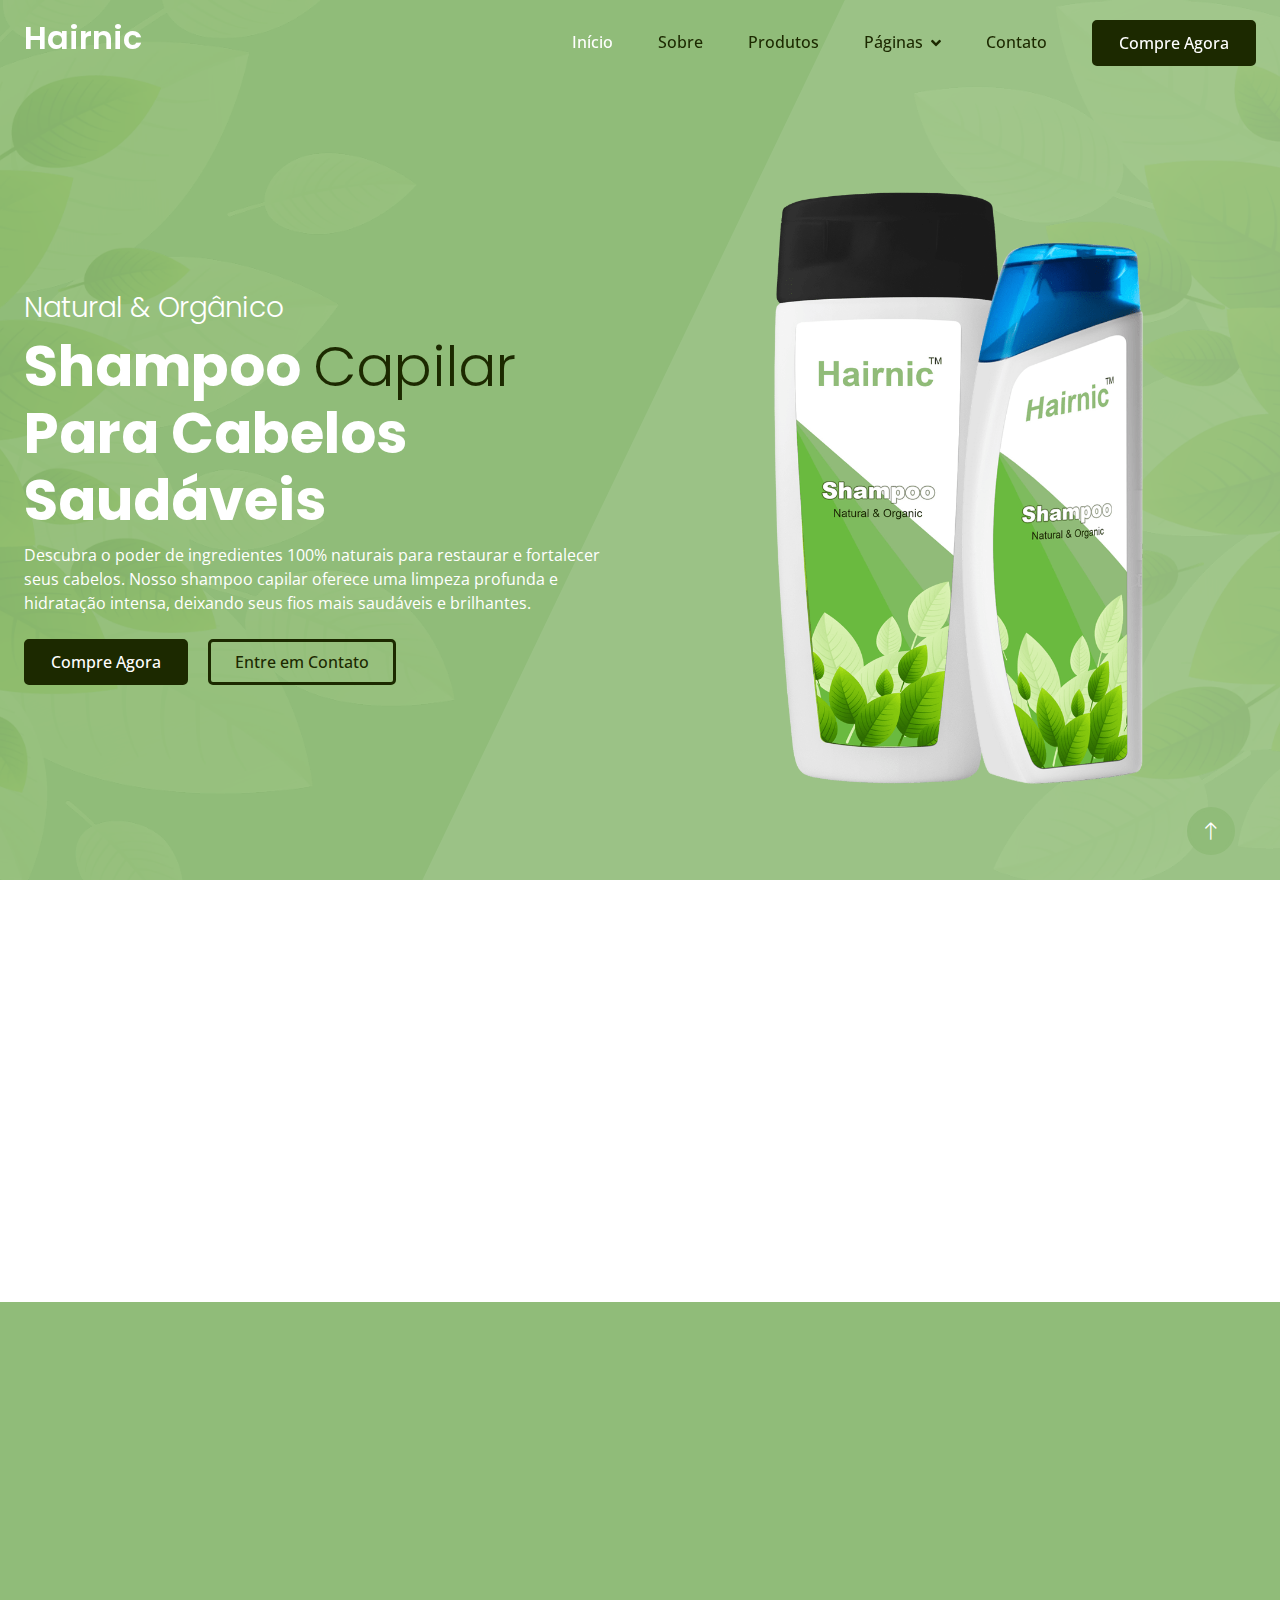
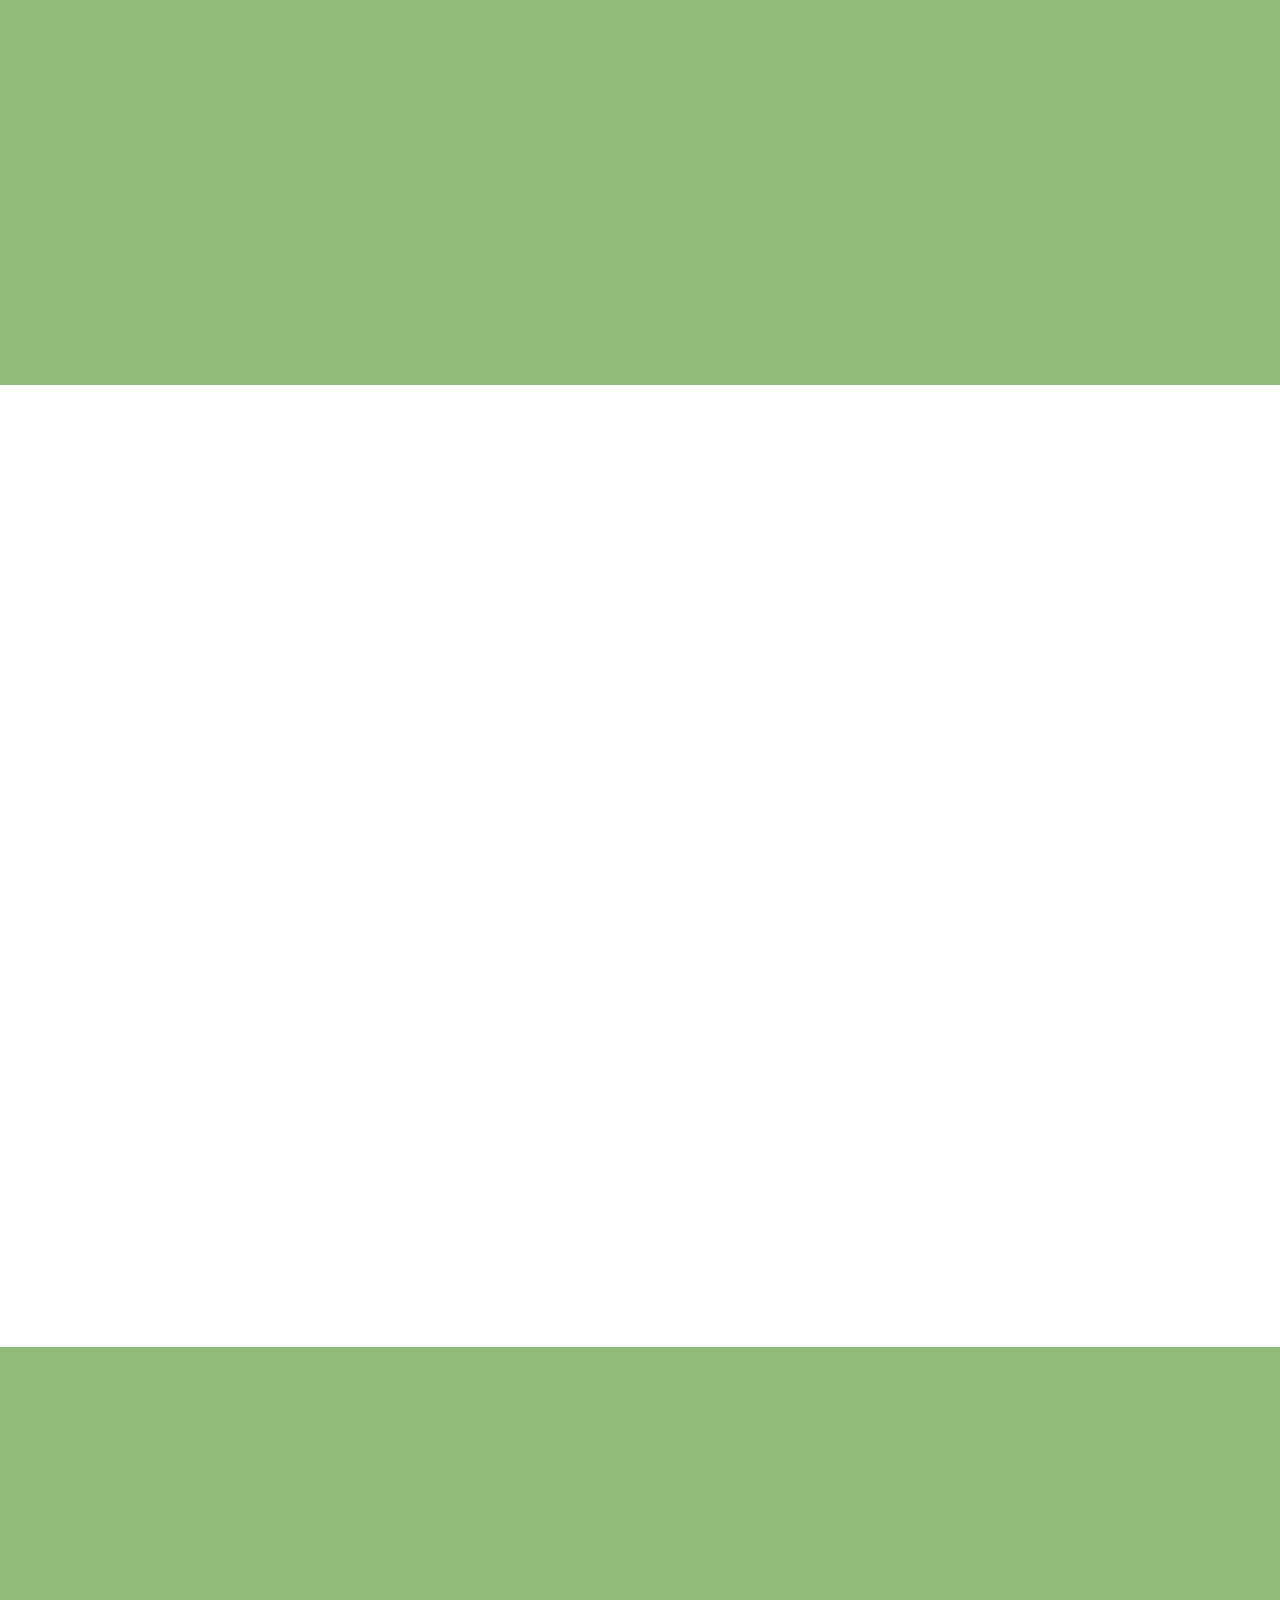
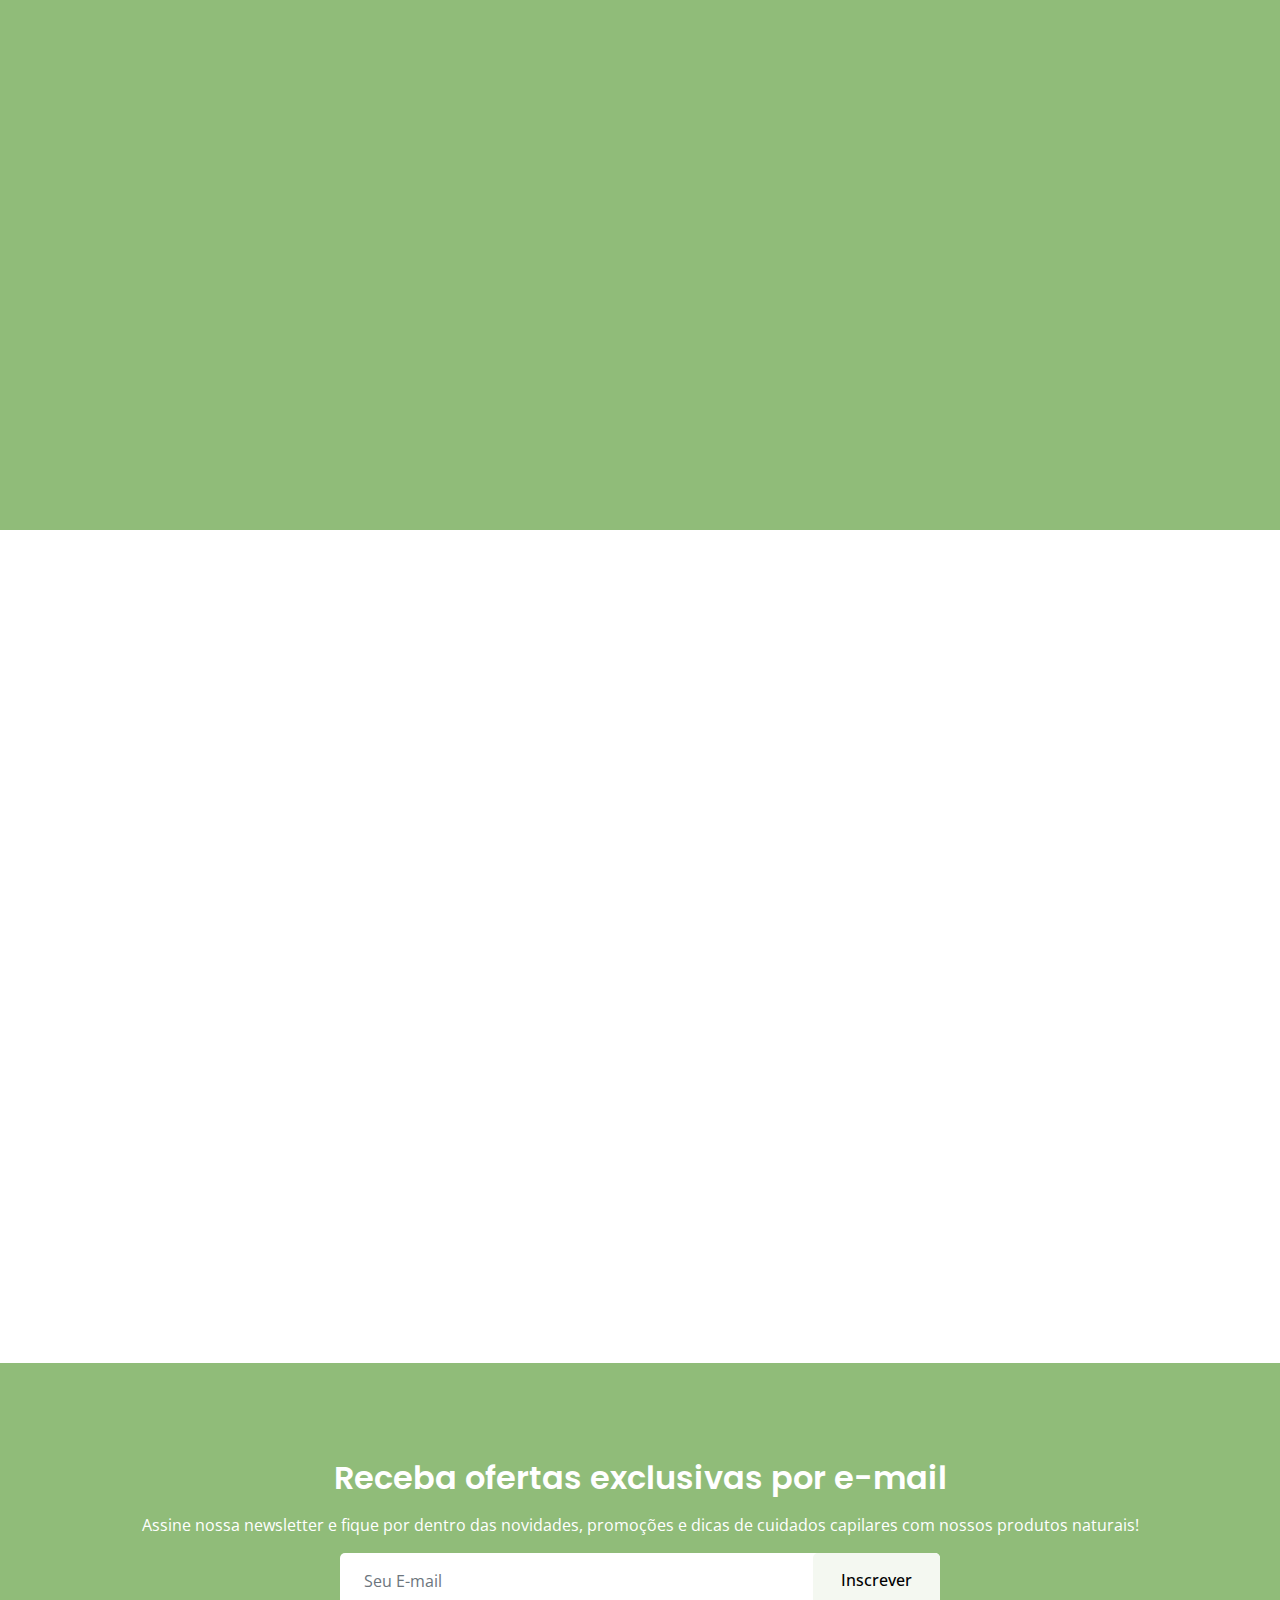
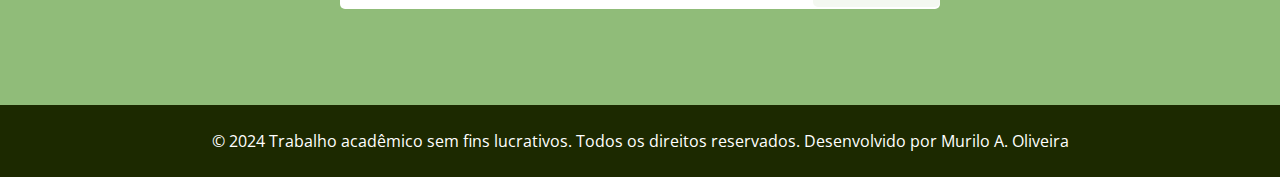
<file: index.html>
<!DOCTYPE html>
<html lang="pt-BR">

<head>
    <meta charset="utf-8">
    <title>Hairnic - Modelo de Website para Produto Único</title>
    <meta content="width=device-width, initial-scale=1.0" name="viewport">
    <meta content="" name="keywords">
    <meta content="" name="description">

    <!-- Favicon -->
    <link href="img/favicon.ico" rel="icon">

    <!-- Google Web Fonts -->
    <link rel="preconnect" href="https://fonts.googleapis.com">
    <link rel="preconnect" href="https://fonts.gstatic.com" crossorigin>
    <link
        href="https://fonts.googleapis.com/css2?family=Open+Sans:wght@400;500&family=Poppins:wght@200;600;700&display=swap"
        rel="stylesheet">

    <!-- Icon Font Stylesheet -->
    <link href="https://cdnjs.cloudflare.com/ajax/libs/font-awesome/5.10.0/css/all.min.css" rel="stylesheet">
    <link href="https://cdn.jsdelivr.net/npm/bootstrap-icons@1.4.1/font/bootstrap-icons.css" rel="stylesheet">

    <!-- Libraries Stylesheet -->
    <link href="lib/animate/animate.min.css" rel="stylesheet">
    <link href="lib/owlcarousel/assets/owl.carousel.min.css" rel="stylesheet">

    <!-- Customized Bootstrap Stylesheet -->
    <link href="css/bootstrap.min.css" rel="stylesheet">

    <!-- Template Stylesheet -->
    <link href="css/style.css" rel="stylesheet">
</head>

<body>
    <!-- Spinner Início -->
    <div id="spinner"
        class="show bg-white position-fixed translate-middle w-100 vh-100 top-50 start-50 d-flex align-items-center justify-content-center">
        <div class="spinner-grow text-primary" style="width: 3rem; height: 3rem;" role="status">
            <span class="sr-only">Carregando...</span>
        </div>
    </div>
    <!-- Spinner Fim -->


    <!-- Navbar Início -->
    <div class="container-fluid sticky-top">
        <div class="container">
            <nav class="navbar navbar-expand-lg navbar-light p-0">
                <a href="index.html" class="navbar-brand">
                    <h2 class="text-white">Hairnic</h2>
                </a>
                <button type="button" class="navbar-toggler ms-auto me-0" data-bs-toggle="collapse"
                    data-bs-target="#navbarCollapse">
                    <span class="navbar-toggler-icon"></span>
                </button>
                <div class="collapse navbar-collapse" id="navbarCollapse">
                    <div class="navbar-nav ms-auto">
                        <a href="index.html" class="nav-item nav-link active">Início</a>
                        <a href="about.html" class="nav-item nav-link">Sobre</a>
                        <a href="product.html" class="nav-item nav-link">Produtos</a>
                        <div class="nav-item dropdown">
                            <a href="#" class="nav-link dropdown-toggle" data-bs-toggle="dropdown">Páginas</a>
                            <div class="dropdown-menu bg-light mt-2">
                                <a href="feature.html" class="dropdown-item">Recursos</a>
                                <a href="how-to-use.html" class="dropdown-item">Como Usar</a>
                                <a href="testimonial.html" class="dropdown-item">Depoimentos</a>
                            </div>
                        </div>
                        <a href="contact.html" class="nav-item nav-link">Contato</a>
                    </div>
                    <a href="" class="btn btn-dark py-2 px-4 d-none d-lg-inline-block">Compre Agora</a>
                </div>
            </nav>
        </div>
    </div>
    <!-- Navbar Fim -->


    <!-- Hero Início -->
    <div class="container-fluid bg-primary hero-header mb-5">
        <div class="container">
            <div class="row g-5 align-items-center">
                <div class="col-lg-6 text-center text-lg-start">
                    <h3 class="fw-light text-white animated slideInRight">Natural & Orgânico</h3>
                    <h1 class="display-4 text-white animated slideInRight">Shampoo <span class="fw-light text-dark">Capilar</span> Para Cabelos Saudáveis</h1>
                    <p class="text-white mb-4 animated slideInRight">Descubra o poder de ingredientes 100% naturais para restaurar e fortalecer seus cabelos. Nosso shampoo capilar oferece uma limpeza profunda e hidratação intensa, deixando seus fios mais saudáveis e brilhantes.</p>
                    <a href="" class="btn btn-dark py-2 px-4 me-3 animated slideInRight">Compre Agora</a>
                    <a href="" class="btn btn-outline-dark py-2 px-4 animated slideInRight">Entre em Contato</a>
                </div>
                <div class="col-lg-6">
                    <img class="img-fluid animated pulse infinite" src="img/shampoo.png" alt="Shampoo Natural">
                </div>
            </div>
        </div>
    </div>
    <!-- Hero Fim -->


    <!-- Recursos Início -->
    <div class="container-fluid py-5">
        <div class="container">
            <div class="row g-4">
                <div class="col-lg-4 wow fadeIn" data-wow-delay="0.1s">
                    <div class="feature-item position-relative bg-primary text-center p-3">
                        <div class="border py-5 px-3">
                            <i class="fa fa-leaf fa-3x text-dark mb-4"></i>
                            <h5 class="text-white mb-0">100% Natural</h5>
                        </div>
                    </div>
                </div>
                <div class="col-lg-4 wow fadeIn" data-wow-delay="0.3s">
                    <div class="feature-item position-relative bg-primary text-center p-3">
                        <div class="border py-5 px-3">
                            <i class="fa fa-tint-slash fa-3x text-dark mb-4"></i>
                            <h5 class="text-white mb-0">Anti-Queda</h5>
                        </div>
                    </div>
                </div>
                <div class="col-lg-4 wow fadeIn" data-wow-delay="0.5s">
                    <div class="feature-item position-relative bg-primary text-center p-3">
                        <div class="border py-5 px-3">
                            <i class="fa fa-times fa-3x text-dark mb-4"></i>
                            <h5 class="text-white mb-0">Hipoalergênico</h5>
                        </div>
                    </div>
                </div>
            </div>
        </div>
    </div>
    <!-- Recursos Fim -->



 <!-- Como Usar Início -->
<div class="container-fluid como-usar bg-primary my-5 py-5">
    <div class="container text-white py-5">
        <div class="mx-auto text-center wow fadeIn" data-wow-delay="0.1s" style="max-width: 600px;">
            <h1 class="text-white mb-3"><span class="fw-light text-dark">Como Usar Nosso</span> Shampoo Capilar Natural e Orgânico</h1>
            <p class="mb-5">Nosso shampoo capilar natural e orgânico é formulado para oferecer os melhores cuidados ao seu cabelo. Com ingredientes naturais, ele hidrata, fortalece e promove brilho de forma suave e eficaz.</p>
        </div>
        <div class="row g-5">
            <div class="col-lg-4 text-center wow fadeIn" data-wow-delay="0.1s">
                <div class="btn-square rounded-circle border mx-auto mb-4" style="width: 120px; height: 120px;">
                    <i class="fa fa-home fa-3x text-dark"></i>
                </div>
                <h5 class="text-white">Lave o Cabelo com Água</h5>
                <hr class="w-25 bg-light my-2 mx-auto">
                <span>Molhe bem o cabelo com água morna para abrir as cutículas e permitir que o shampoo penetre melhor nos fios.</span>
            </div>
            <div class="col-lg-4 text-center wow fadeIn" data-wow-delay="0.3s">
                <div class="btn-square rounded-circle border mx-auto mb-4" style="width: 120px; height: 120px;">
                    <i class="fa fa-home fa-3x text-dark"></i>
                </div>
                <h5 class="text-white">Aplique o Shampoo no Cabelo</h5>
                <hr class="w-25 bg-light my-2 mx-auto">
                <span>Aplique uma quantidade generosa do shampoo natural no couro cabeludo e massageie suavemente, espalhando bem por todo o cabelo.</span>
            </div>
            <div class="col-lg-4 text-center wow fadeIn" data-wow-delay="0.5s">
                <div class="btn-square rounded-circle border mx-auto mb-4" style="width: 120px; height: 120px;">
                    <i class="fa fa-home fa-3x text-dark"></i>
                </div>
                <h5 class="text-white">Espere 5 Minutos e Enxágue</h5>
                <hr class="w-25 bg-light my-2 mx-auto">
                <span>Deixe o shampoo agir por cerca de 5 minutos e, em seguida, enxágue bem com água fria para fechar as cutículas e garantir mais brilho.</span>
            </div>
        </div>
    </div>
</div>
<!-- Como Usar Fim -->

<!-- Produto Início -->
<div class="container-fluid py-5">
    <div class="container">
        <div class="mx-auto text-center wow fadeIn" data-wow-delay="0.1s" style="max-width: 600px;">
            <h1 class="text-primary mb-3"><span class="fw-light text-dark">Nossos Produtos</span> Capilares Naturais</h1>
            <p class="mb-5">Nossos shampoos são formulados com ingredientes 100% naturais, sem adição de substâncias químicas agressivas, promovendo um cabelo saudável e forte. Escolha o seu!</p>
        </div>
        <div class="row g-4">
            <div class="col-md-6 col-lg-3 wow fadeIn" data-wow-delay="0.1s">
                <div class="product-item text-center border h-100 p-4">
                    <img class="img-fluid mb-4" src="img/product-1.png" alt="">
                    <div class="mb-2">
                        <small class="fa fa-star text-primary"></small>
                        <small class="fa fa-star text-primary"></small>
                        <small class="fa fa-star text-primary"></small>
                        <small class="fa fa-star text-primary"></small>
                        <small class="fa fa-star text-primary"></small>
                        <small>(99)</small>
                    </div>
                    <a href="" class="h6 d-inline-block mb-2">Shampoo Brilho Capilar</a>
                    <h5 class="text-primary mb-3">$99.99</h5>
                    <a href="" class="btn btn-outline-primary px-3">Adicionar ao Carrinho</a>
                </div>
            </div>
            <div class="col-md-6 col-lg-3 wow fadeIn" data-wow-delay="0.3s">
                <div class="product-item text-center border h-100 p-4">
                    <img class="img-fluid mb-4" src="img/product-2.png" alt="">
                    <div class="mb-2">
                        <small class="fa fa-star text-primary"></small>
                        <small class="fa fa-star text-primary"></small>
                        <small class="fa fa-star text-primary"></small>
                        <small class="fa fa-star text-primary"></small>
                        <small class="fa fa-star text-primary"></small>
                        <small>(99)</small>
                    </div>
                    <a href="" class="h6 d-inline-block mb-2">Shampoo Anti-caspa</a>
                    <h5 class="text-primary mb-3">$99.99</h5>
                    <a href="" class="btn btn-outline-primary px-3">Adicionar ao Carrinho</a>
                </div>
            </div>
            <div class="col-md-6 col-lg-3 wow fadeIn" data-wow-delay="0.5s">
                <div class="product-item text-center border h-100 p-4">
                    <img class="img-fluid mb-4" src="img/product-1.png" alt="">
                    <div class="mb-2">
                        <small class="fa fa-star text-primary"></small>
                        <small class="fa fa-star text-primary"></small>
                        <small class="fa fa-star text-primary"></small>
                        <small class="fa fa-star text-primary"></small>
                        <small class="fa fa-star text-primary"></small>
                        <small>(99)</small>
                    </div>
                    <a href="" class="h6 d-inline-block mb-2">Shampoo Anti-Queda</a>
                    <h5 class="text-primary mb-3">$99.99</h5>
                    <a href="" class="btn btn-outline-primary px-3">Adicionar ao Carrinho</a>
                </div>
            </div>
            <div class="col-md-6 col-lg-3 wow fadeIn" data-wow-delay="0.7s">
                <div class="product-item text-center border h-100 p-4">
                    <img class="img-fluid mb-4" src="img/product-2.png" alt="">
                    <div class="mb-2">
                        <small class="fa fa-star text-primary"></small>
                        <small class="fa fa-star text-primary"></small>
                        <small class="fa fa-star text-primary"></small>
                        <small class="fa fa-star text-primary"></small>
                        <small class="fa fa-star text-primary"></small>
                        <small>(99)</small>
                    </div>
                    <a href="" class="h6 d-inline-block mb-2">Shampoo Crescimento Capilar</a>
                    <h5 class="text-primary mb-3">$99.99</h5>
                    <a href="" class="btn btn-outline-primary px-3">Adicionar ao Carrinho</a>
                </div>
            </div>
        </div>
    </div>
</div>
<!-- Produto Fim -->

<!-- Depoimentos Início -->
<div class="container-fluid depoimento bg-primary my-5 py-5">
    <div class="container text-white py-5">
        <div class="mx-auto text-center wow fadeIn" data-wow-delay="0.1s" style="max-width: 600px;">
            <h1 class="text-white mb-3">O que nossos clientes dizem <span class="fw-light text-dark">sobre nosso Shampoo Natural</span></h1>
            <p class="mb-5">Confira o que os nossos clientes têm a dizer sobre a transformação que o uso do nosso shampoo trouxe para os cabelos deles. Experimente e descubra os benefícios por si mesmo!</p>
        </div>
        <div class="row justify-content-center">
            <div class="col-lg-8">
                <div class="owl-carousel testimonial-carousel wow fadeIn" data-wow-delay="0.1s">
                    <div class="testimonial-item text-center" data-dot="1">
                        <img class="img-fluid border p-2" src="img/testimonial-1.jpg" alt="">
                        <h5 class="fw-light lh-base text-white">"Meu cabelo nunca esteve tão saudável e brilhante. Após começar a usar o shampoo natural, percebi uma grande diferença no brilho e na maciez dos fios."</h5>
                        <h5 class="mb-1">Elaine Oliveira</h5>
                        <h6 class="fw-light text-white fst-italic mb-0">Professora</h6>
                    </div>
                    <div class="testimonial-item text-center" data-dot="2">
                        <img class="img-fluid border p-2" src="img/testimonial-2.jpg" alt="">
                        <h5 class="fw-light lh-base text-white">"Estou impressionada com o shampoo anti-queda. Meu cabelo está mais forte e não estou mais vendo tantos fios caindo. Adorei!"</h5>
                        <h5 class="mb-1">Cinira </h5>
                        <h6 class="fw-light text-white fst-italic mb-0">Engenheiro</h6>
                    </div>
                    <div class="testimonial-item text-center" data-dot="3">
                        <img class="img-fluid border p-2" src="img/testimonial-3.jpg" alt="">
                        <h5 class="fw-light lh-base text-white">"Usei o shampoo para crescimento capilar e vi um aumento significativo na quantidade de cabelo novo crescendo. Super recomendo!"</h5>
                        <h5 class="mb-1">André Pereira</h5>
                        <h6 class="fw-light text-white fst-italic mb-0">Designer</h6>
                    </div>
                </div>
            </div>
        </div>
    </div>
</div>
<!-- Depoimentos Fim -->

<!-- Blog Início -->
<div class="container-fluid py-5">
    <div class="container">
        <div class="mx-auto text-center wow fadeIn" data-wow-delay="0.1s" style="max-width: 600px;">
            <h1 class="text-primary mb-3"><span class="fw-light text-dark">Blog de Cuidados</span> com o Cabelo</h1>
            <p class="mb-5">Leia nossas dicas e informações sobre cuidados capilares, ingredientes naturais e como melhorar a saúde dos seus fios!</p>
        </div>
        <div class="row g-4">
            <div class="col-lg-4 col-md-6 wow fadeIn" data-wow-delay="0.1s">
                <div class="blog-item rounded shadow">
                    <div class="position-relative overflow-hidden">
                        <img class="img-fluid w-100" src="img/blog-1.jpg" alt="">
                    </div>
                    <div class="p-4">
                        <a href="#" class="h5 d-inline-block mb-2">Como Usar o Shampoo Natural no Seu Cabelo</a>
                        <p class="text-muted mb-2"><i class="fa fa-calendar-alt me-2"></i>Publicado em Novembro 10, 2024</p>
                        <p class="text-muted mb-2"><i class="fa fa-eye me-2"></i>1,234 Visualizações</p>
                        <a href="#" class="btn btn-outline-primary mt-2">Leia Mais</a>
                    </div>
                </div>
            </div>
            <div class="col-lg-4 col-md-6 wow fadeIn" data-wow-delay="0.3s">
                <div class="blog-item rounded shadow">
                    <div class="position-relative overflow-hidden">
                        <img class="img-fluid w-100" src="img/blog-2.jpg" alt="">
                    </div>
                    <div class="p-4">
                        <a href="#" class="h5 d-inline-block mb-2">Dicas para Cabelos Secos e Danificados</a>
                        <p class="text-muted mb-2"><i class="fa fa-calendar-alt me-2"></i>Publicado em Novembro 12, 2024</p>
                        <p class="text-muted mb-2"><i class="fa fa-eye me-2"></i>1,200 Visualizações</p>
                        <a href="#" class="btn btn-outline-primary mt-2">Leia Mais</a>
                    </div>
                </div>
            </div>
            <div class="col-lg-4 col-md-6 wow fadeIn" data-wow-delay="0.5s">
                <div class="blog-item rounded shadow">
                    <div class="position-relative overflow-hidden">
                        <img class="img-fluid w-100" src="img/blog-3.jpg" alt="">
                    </div>
                    <div class="p-4">
                        <a href="#" class="h5 d-inline-block mb-2">Benefícios dos Ingredientes Naturais no Shampoo</a>
                        <p class="text-muted mb-2"><i class="fa fa-calendar-alt me-2"></i>Publicado em Novembro 15, 2024</p>
                        <p class="text-muted mb-2"><i class="fa fa-eye me-2"></i>1,150 Visualizações</p>
                        <a href="#" class="btn btn-outline-primary mt-2">Leia Mais</a>
                    </div>
                </div>
            </div>
        </div>
    </div>
</div>
<!-- Blog Fim -->

<!-- Newsletter Início -->
<div class="container-fluid bg-primary py-5">
    <div class="container text-center text-white py-5">
        <h2 class="text-white mb-3">Receba ofertas exclusivas por e-mail</h2>
        <p>Assine nossa newsletter e fique por dentro das novidades, promoções e dicas de cuidados capilares com nossos produtos naturais!</p>
        <div class="position-relative mx-auto" style="max-width: 600px;">
            <input type="text" class="form-control border-0 p-3 ps-4" placeholder="Seu E-mail">
            <button class="btn btn-light position-absolute top-0 end-0" style="padding: 12px 25px;">Inscrever</button>
        </div>
    </div>
</div>
<!-- Newsletter Fim -->

<!-- Rodapé -->
<footer class="container-fluid bg-dark text-white py-4">
    <div class="container text-center">
        <p class="m-0">© 2024 Trabalho acadêmico sem fins lucrativos. Todos os direitos reservados. Desenvolvido por Murilo A. Oliveira</p>
    </div>
</footer>
<!-- Rodapé Fim -->




    <!-- Back to Top -->
    <a href="#" class="btn btn-lg btn-primary btn-lg-square back-to-top"><i class="bi bi-arrow-up"></i></a>


    <!-- JavaScript Libraries -->
    <script src="https://ajax.googleapis.com/ajax/libs/jquery/3.6.1/jquery.min.js"></script>
    <script src="https://cdn.jsdelivr.net/npm/bootstrap@5.0.0/dist/js/bootstrap.bundle.min.js"></script>
    <script src="lib/wow/wow.min.js"></script>
    <script src="lib/easing/easing.min.js"></script>
    <script src="lib/waypoints/waypoints.min.js"></script>
    <script src="lib/owlcarousel/owl.carousel.min.js"></script>

    <!-- Template Javascript -->
    <script src="js/main.js"></script>
</body>

</html>
</file>
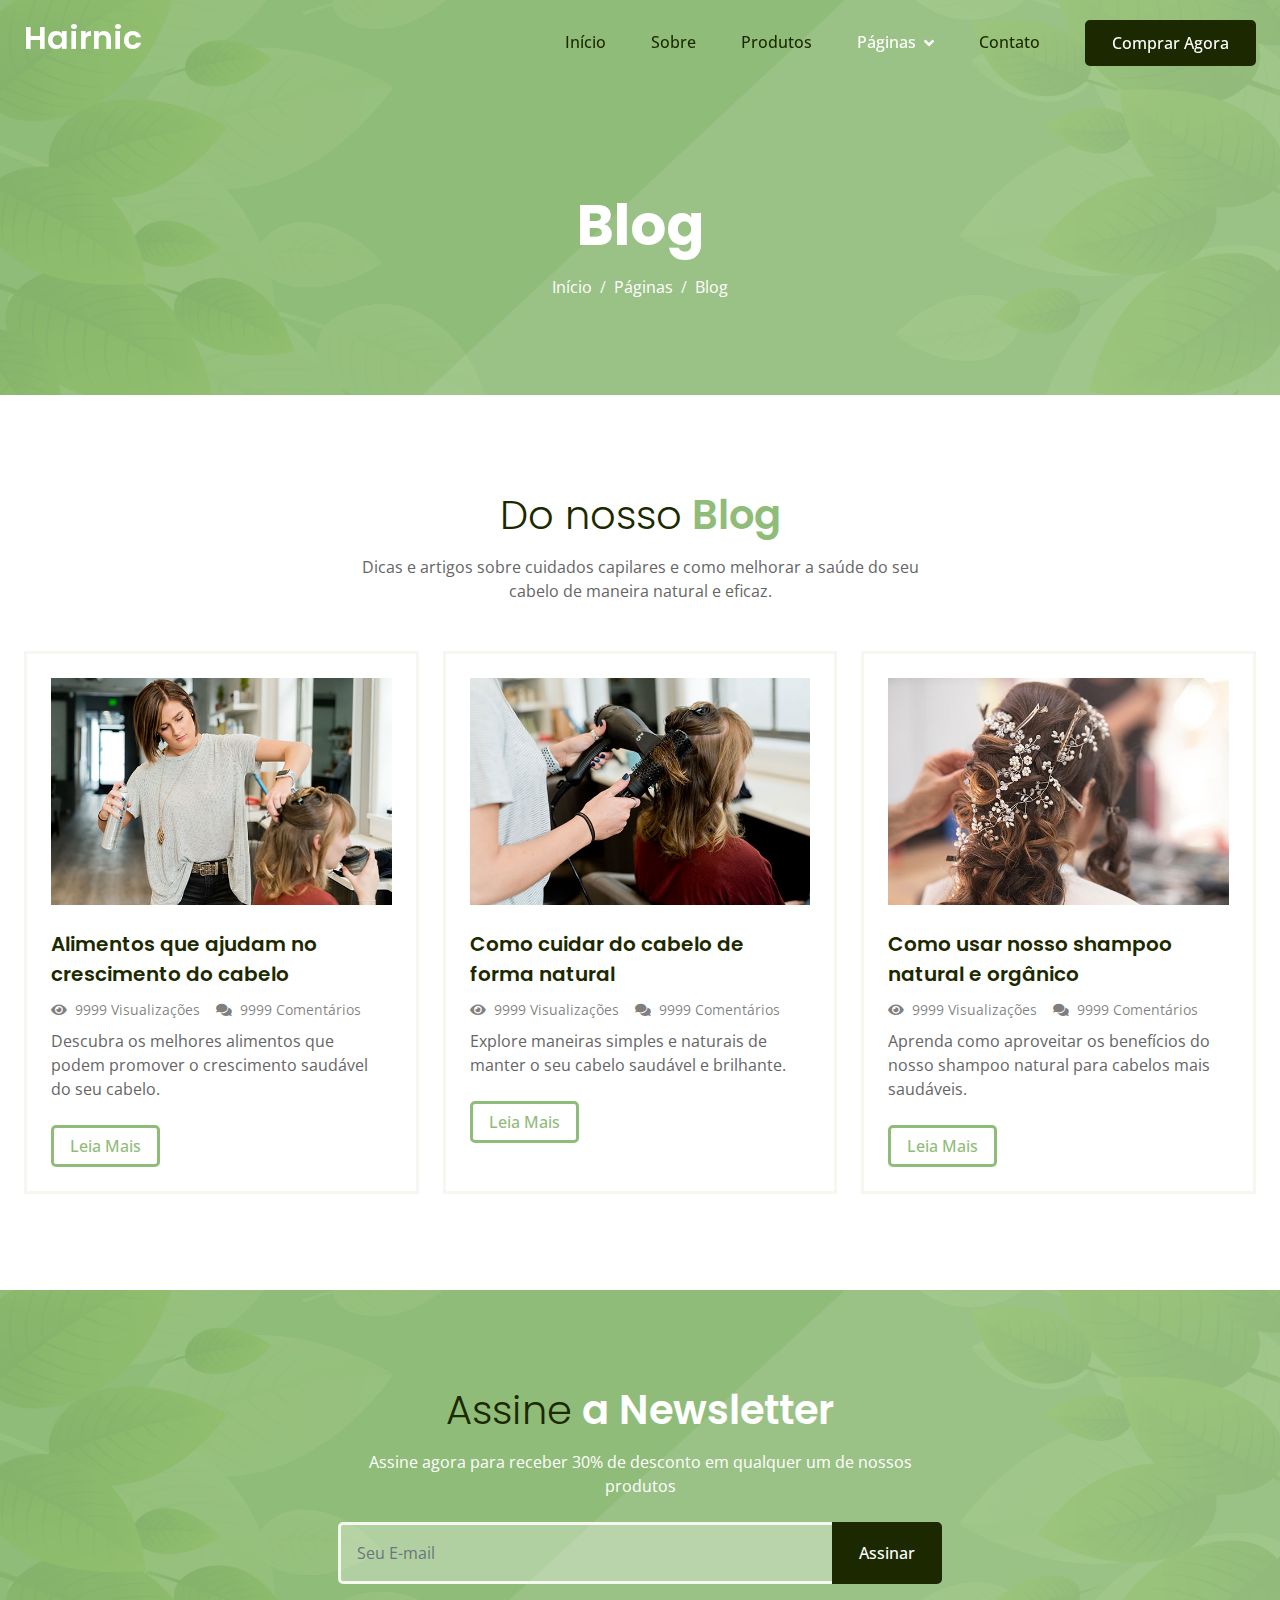
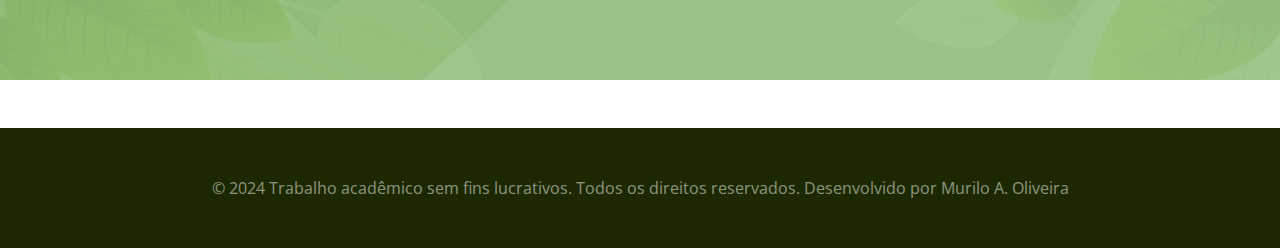
<file: blog.html>
<!DOCTYPE html>
<html lang="pt">

<head>
    <meta charset="utf-8">
    <title>Hairnic - Template de Website de Produto Único</title>
    <meta content="width=device-width, initial-scale=1.0" name="viewport">
    <meta content="" name="keywords">
    <meta content="" name="description">

    <!-- Favicon -->
    <link href="img/favicon.ico" rel="icon">

    <!-- Google Web Fonts -->
    <link rel="preconnect" href="https://fonts.googleapis.com">
    <link rel="preconnect" href="https://fonts.gstatic.com" crossorigin>
    <link href="https://fonts.googleapis.com/css2?family=Open+Sans:wght@400;500&family=Poppins:wght@200;600;700&display=swap"
        rel="stylesheet">

    <!-- Icon Font Stylesheet -->
    <link href="https://cdnjs.cloudflare.com/ajax/libs/font-awesome/5.10.0/css/all.min.css" rel="stylesheet">
    <link href="https://cdn.jsdelivr.net/npm/bootstrap-icons@1.4.1/font/bootstrap-icons.css" rel="stylesheet">

    <!-- Libraries Stylesheet -->
    <link href="lib/animate/animate.min.css" rel="stylesheet">
    <link href="lib/owlcarousel/assets/owl.carousel.min.css" rel="stylesheet">

    <!-- Customized Bootstrap Stylesheet -->
    <link href="css/bootstrap.min.css" rel="stylesheet">

    <!-- Template Stylesheet -->
    <link href="css/style.css" rel="stylesheet">
</head>

<body>
    <!-- Spinner Start -->
    <div id="spinner"
        class="show bg-white position-fixed translate-middle w-100 vh-100 top-50 start-50 d-flex align-items-center justify-content-center">
        <div class="spinner-grow text-primary" style="width: 3rem; height: 3rem;" role="status">
            <span class="sr-only">Carregando...</span>
        </div>
    </div>
    <!-- Spinner End -->

    <!-- Navbar Start -->
    <div class="container-fluid sticky-top">
        <div class="container">
            <nav class="navbar navbar-expand-lg navbar-light p-0">
                <a href="index.html" class="navbar-brand">
                    <h2 class="text-white">Hairnic</h2>
                </a>
                <button type="button" class="navbar-toggler ms-auto me-0" data-bs-toggle="collapse"
                    data-bs-target="#navbarCollapse">
                    <span class="navbar-toggler-icon"></span>
                </button>
                <div class="collapse navbar-collapse" id="navbarCollapse">
                    <div class="navbar-nav ms-auto">
                        <a href="index.html" class="nav-item nav-link">Início</a>
                        <a href="about.html" class="nav-item nav-link">Sobre</a>
                        <a href="product.html" class="nav-item nav-link">Produtos</a>
                        <div class="nav-item dropdown">
                            <a href="#" class="nav-link dropdown-toggle active" data-bs-toggle="dropdown">Páginas</a>
                            <div class="dropdown-menu bg-light mt-2">
                                <a href="feature.html" class="dropdown-item">Funcionalidades</a>
                                <a href="how-to-use.html" class="dropdown-item">Como Usar</a>
                                <a href="testimonial.html" class="dropdown-item">Depoimentos</a>
                            </div>
                        </div>
                        <a href="contact.html" class="nav-item nav-link">Contato</a>
                    </div>
                    <a href="" class="btn btn-dark py-2 px-4 d-none d-lg-inline-block">Comprar Agora</a>
                </div>
            </nav>
        </div>
    </div>
    <!-- Navbar End -->

    <!-- Hero Start -->
    <div class="container-fluid bg-primary hero-header mb-5">
        <div class="container text-center">
            <h1 class="display-4 text-white mb-3 animated slideInDown">Blog</h1>
            <nav aria-label="breadcrumb">
                <ol class="breadcrumb justify-content-center mb-0 animated slideInDown">
                    <li class="breadcrumb-item"><a class="text-white" href="#">Início</a></li>
                    <li class="breadcrumb-item"><a class="text-white" href="#">Páginas</a></li>
                    <li class="breadcrumb-item text-white active" aria-current="page">Blog</li>
                </ol>
            </nav>
        </div>
    </div>
    <!-- Hero End -->

    <!-- Blog Start -->
    <div class="container-fluid py-5">
        <div class="container">
            <div class="mx-auto text-center wow fadeIn" data-wow-delay="0.1s" style="max-width: 600px;">
                <h1 class="text-primary mb-3"><span class="fw-light text-dark">Do nosso</span> Blog</h1>
                <p class="mb-5">Dicas e artigos sobre cuidados capilares e como melhorar a saúde do seu cabelo de maneira natural e eficaz.</p>
            </div>
            <div class="row g-4">
                <div class="col-md-6 col-lg-4 wow fadeIn" data-wow-delay="0.1s">
                    <div class="blog-item border h-100 p-4">
                        <img class="img-fluid mb-4" src="img/blog-1.jpg" alt="">
                        <a href="" class="h5 lh-base d-inline-block">Alimentos que ajudam no crescimento do cabelo</a>
                        <div class="d-flex text-black-50 mb-2">
                            <div class="pe-3">
                                <small class="fa fa-eye me-1"></small>
                                <small>9999 Visualizações</small>
                            </div>
                            <div class="pe-3">
                                <small class="fa fa-comments me-1"></small>
                                <small>9999 Comentários</small>
                            </div>
                        </div>
                        <p class="mb-4">Descubra os melhores alimentos que podem promover o crescimento saudável do seu cabelo.</p>
                        <a href="" class="btn btn-outline-primary px-3">Leia Mais</a>
                    </div>
                </div>
                <div class="col-md-6 col-lg-4 wow fadeIn" data-wow-delay="0.3s">
                    <div class="blog-item border h-100 p-4">
                        <img class="img-fluid mb-4" src="img/blog-2.jpg" alt="">
                        <a href="" class="h5 lh-base d-inline-block">Como cuidar do cabelo de forma natural</a>
                        <div class="d-flex text-black-50 mb-2">
                            <div class="pe-3">
                                <small class="fa fa-eye me-1"></small>
                                <small>9999 Visualizações</small>
                            </div>
                            <div class="pe-3">
                                <small class="fa fa-comments me-1"></small>
                                <small>9999 Comentários</small>
                            </div>
                        </div>
                        <p class="mb-4">Explore maneiras simples e naturais de manter o seu cabelo saudável e brilhante.</p>
                        <a href="" class="btn btn-outline-primary px-3">Leia Mais</a>
                    </div>
                </div>
                <div class="col-md-6 col-lg-4 wow fadeIn" data-wow-delay="0.5s">
                    <div class="blog-item border h-100 p-4">
                        <img class="img-fluid mb-4" src="img/blog-3.jpg" alt="">
                        <a href="" class="h5 lh-base d-inline-block">Como usar nosso shampoo natural e orgânico</a>
                        <div class="d-flex text-black-50 mb-2">
                            <div class="pe-3">
                                <small class="fa fa-eye me-1"></small>
                                <small>9999 Visualizações</small>
                            </div>
                            <div class="pe-3">
                                <small class="fa fa-comments me-1"></small>
                                <small>9999 Comentários</small>
                            </div>
                        </div>
                        <p class="mb-4">Aprenda como aproveitar os benefícios do nosso shampoo natural para cabelos mais saudáveis.</p>
                        <a href="" class="btn btn-outline-primary px-3">Leia Mais</a>
                    </div>
                </div>
            </div>
        </div>
    </div>
    <!-- Blog End -->

    <!-- Newsletter Start -->
    <div class="container-fluid newsletter bg-primary py-5 my-5">
        <div class="container py-5">
            <div class="mx-auto text-center wow fadeIn" data-wow-delay="0.1s" style="max-width: 600px;">
                <h1 class="text-white mb-3"><span class="fw-light text-dark">Assine</span> a Newsletter</h1>
                <p class="text-white mb-4">Assine agora para receber 30% de desconto em qualquer um de nossos produtos</p>
            </div>
            <div class="row justify-content-center">
                <div class="col-lg-6 col-md-8 col-10 wow fadeIn" data-wow-delay="0.3s">
                    <form action="">
                        <div class="input-group">
                            <input type="email" class="form-control border-light p-3" placeholder="Seu E-mail">
                            <button class="btn btn-dark px-4">Assinar</button>
                        </div>
                    </form>
                </div>
            </div>
        </div>
    </div>
    <!-- Newsletter End -->

    <!-- Footer Start -->
    <div class="container-fluid bg-dark text-white-50 py-5">
        <div class="container text-center">
            <p class="m-0">© 2024 Trabalho acadêmico sem fins lucrativos. Todos os direitos reservados. Desenvolvido por Murilo A. Oliveira</p>
        </div>
    </div>
    <!-- Footer End -->

    <!-- JavaScript Libraries -->
    <script src="https://code.jquery.com/jquery-3.6.0.min.js"></script>
    <script src="https://cdn.jsdelivr.net/npm/@popperjs/core@2.11.6/dist/umd/popper.min.js"></script>
    <script src="https://cdn.jsdelivr.net/npm/bootstrap@5.3.0-alpha1/dist/js/bootstrap.min.js"></script>

    <!-- Template JavaScript -->
    <script src="js/main.js"></script>
</body>

</html>
</file>
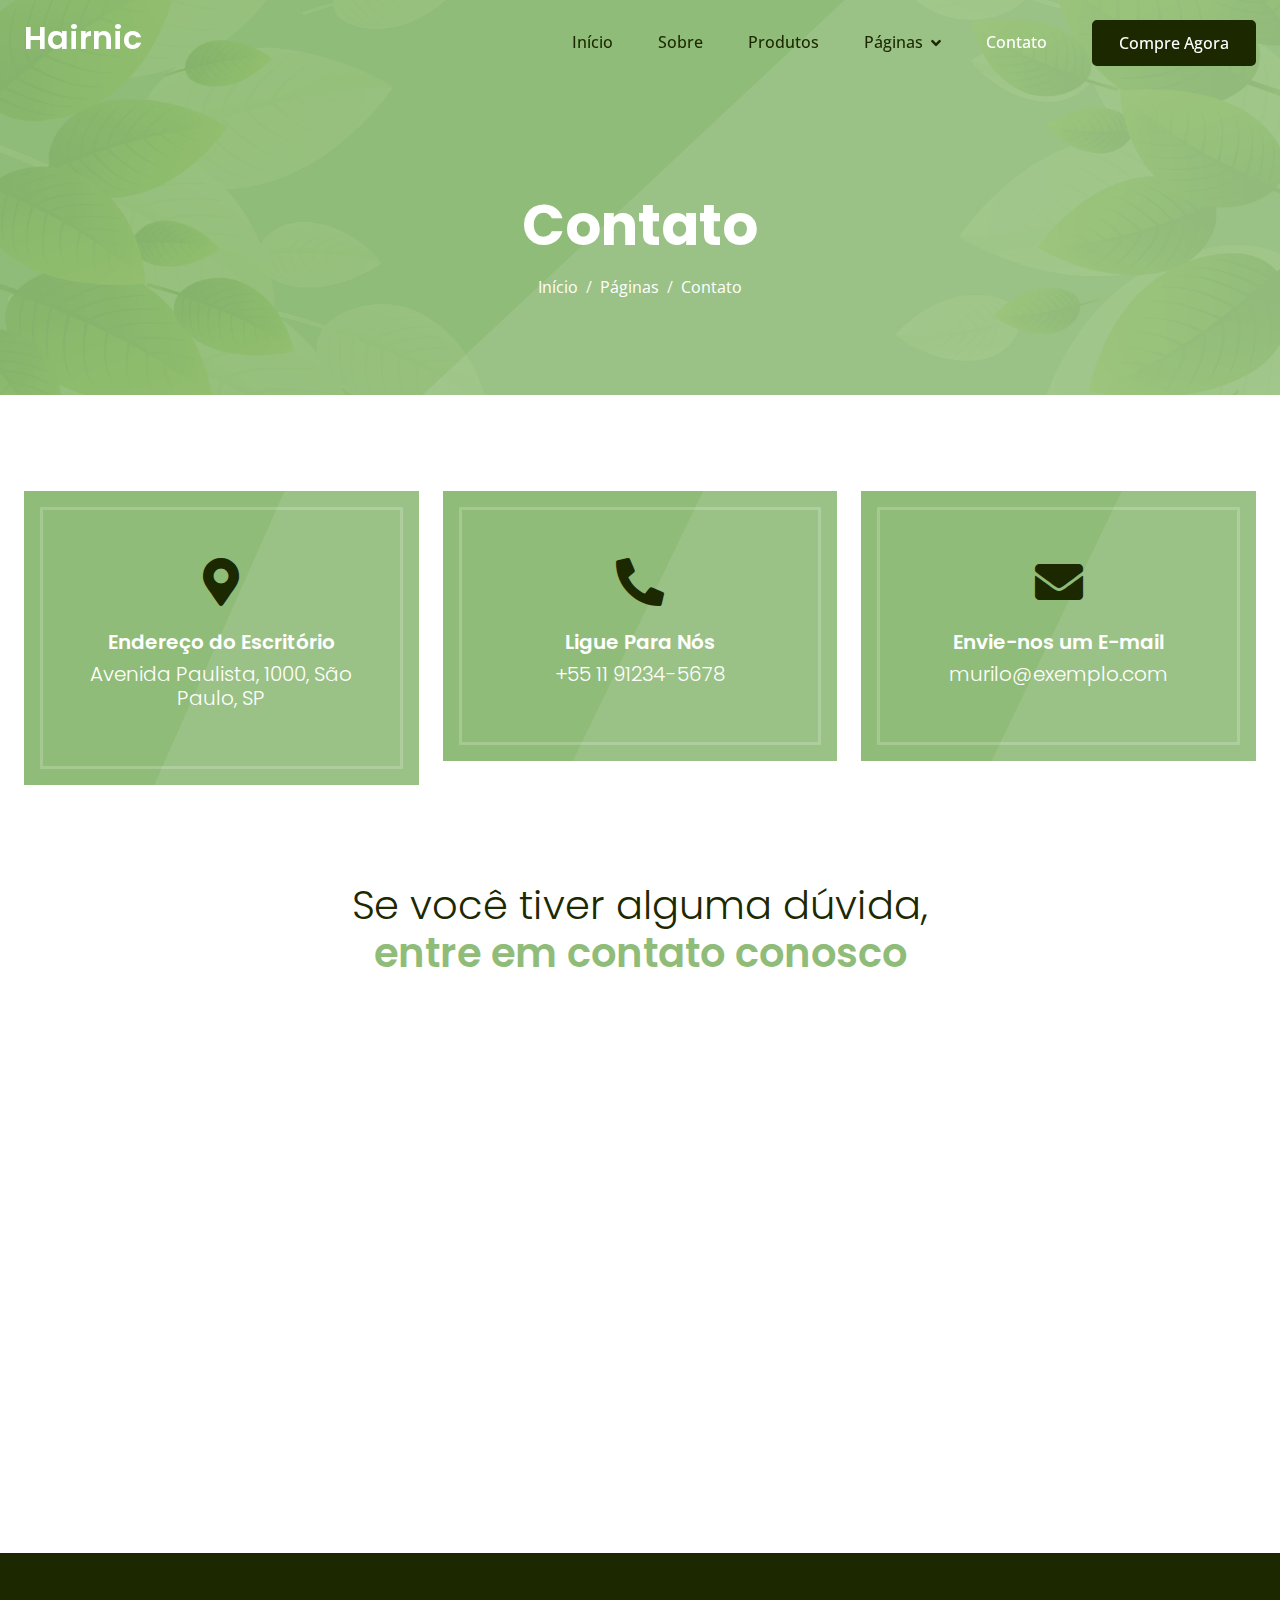
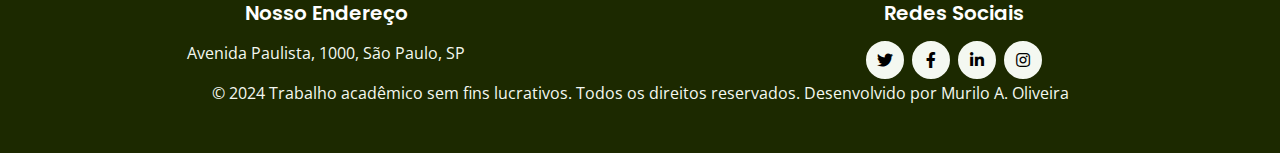
<file: contact.html>
<!DOCTYPE html>
<html lang="pt">

<head>
    <meta charset="utf-8">
    <title>Hairnic - Modelo de Site para Produto Único</title>
    <meta content="width=device-width, initial-scale=1.0" name="viewport">
    <meta content="" name="keywords">
    <meta content="" name="description">

    <!-- Favicon -->
    <link href="img/favicon.ico" rel="icon">

    <!-- Google Web Fonts -->
    <link rel="preconnect" href="https://fonts.googleapis.com">
    <link rel="preconnect" href="https://fonts.gstatic.com" crossorigin>
    <link
        href="https://fonts.googleapis.com/css2?family=Open+Sans:wght@400;500&family=Poppins:wght@200;600;700&display=swap"
        rel="stylesheet">

    <!-- Icon Font Stylesheet -->
    <link href="https://cdnjs.cloudflare.com/ajax/libs/font-awesome/5.10.0/css/all.min.css" rel="stylesheet">
    <link href="https://cdn.jsdelivr.net/npm/bootstrap-icons@1.4.1/font/bootstrap-icons.css" rel="stylesheet">

    <!-- Libraries Stylesheet -->
    <link href="lib/animate/animate.min.css" rel="stylesheet">
    <link href="lib/owlcarousel/assets/owl.carousel.min.css" rel="stylesheet">

    <!-- Customized Bootstrap Stylesheet -->
    <link href="css/bootstrap.min.css" rel="stylesheet">

    <!-- Template Stylesheet -->
    <link href="css/style.css" rel="stylesheet">
</head>

<body>
    <!-- Spinner Start -->
    <div id="spinner"
        class="show bg-white position-fixed translate-middle w-100 vh-100 top-50 start-50 d-flex align-items-center justify-content-center">
        <div class="spinner-grow text-primary" style="width: 3rem; height: 3rem;" role="status">
            <span class="sr-only">Carregando...</span>
        </div>
    </div>
    <!-- Spinner End -->


    <!-- Navbar Start -->
    <div class="container-fluid sticky-top">
        <div class="container">
            <nav class="navbar navbar-expand-lg navbar-light p-0">
                <a href="index.html" class="navbar-brand">
                    <h2 class="text-white">Hairnic</h2>
                </a>
                <button type="button" class="navbar-toggler ms-auto me-0" data-bs-toggle="collapse"
                    data-bs-target="#navbarCollapse">
                    <span class="navbar-toggler-icon"></span>
                </button>
                <div class="collapse navbar-collapse" id="navbarCollapse">
                    <div class="navbar-nav ms-auto">
                        <a href="index.html" class="nav-item nav-link">Início</a>
                        <a href="about.html" class="nav-item nav-link">Sobre</a>
                        <a href="product.html" class="nav-item nav-link">Produtos</a>
                        <div class="nav-item dropdown">
                            <a href="#" class="nav-link dropdown-toggle" data-bs-toggle="dropdown">Páginas</a>
                            <div class="dropdown-menu bg-light mt-2">
                                <a href="feature.html" class="dropdown-item">Características</a>
                                <a href="how-to-use.html" class="dropdown-item">Como Usar</a>
                                <a href="testimonial.html" class="dropdown-item">Depoimentos</a>
                            </div>
                        </div>
                        <a href="contact.html" class="nav-item nav-link active">Contato</a>
                    </div>
                    <a href="" class="btn btn-dark py-2 px-4 d-none d-lg-inline-block">Compre Agora</a>
                </div>
            </nav>
        </div>
    </div>
    <!-- Navbar End -->


    <!-- Hero Start -->
    <div class="container-fluid bg-primary hero-header mb-5">
        <div class="container text-center">
            <h1 class="display-4 text-white mb-3 animated slideInDown">Contato</h1>
            <nav aria-label="breadcrumb">
                <ol class="breadcrumb justify-content-center mb-0 animated slideInDown">
                    <li class="breadcrumb-item"><a class="text-white" href="#">Início</a></li>
                    <li class="breadcrumb-item"><a class="text-white" href="#">Páginas</a></li>
                    <li class="breadcrumb-item text-white active" aria-current="page">Contato</li>
                </ol>
            </nav>
        </div>
    </div>
    <!-- Hero End -->


    <!-- Contact Info Start -->
    <div class="container-fluid py-5">
        <div class="container">
            <div class="row g-4">
                <div class="col-lg-4 wow fadeIn" data-wow-delay="0.1s">
                    <div class="contact-info-item position-relative bg-primary text-center p-3">
                        <div class="border py-5 px-3">
                            <i class="fa fa-map-marker-alt fa-3x text-dark mb-4"></i>
                            <h5 class="text-white">Endereço do Escritório</h5>
                            <h5 class="fw-light text-white">Avenida Paulista, 1000, São Paulo, SP</h5>
                        </div>
                    </div>
                </div>
                <div class="col-lg-4 wow fadeIn" data-wow-delay="0.3s">
                    <div class="contact-info-item position-relative bg-primary text-center p-3">
                        <div class="border py-5 px-3">
                            <i class="fa fa-phone-alt fa-3x text-dark mb-4"></i>
                            <h5 class="text-white">Ligue Para Nós</h5>
                            <h5 class="fw-light text-white">+55 11 91234-5678</h5>
                        </div>
                    </div>
                </div>
                <div class="col-lg-4 wow fadeIn" data-wow-delay="0.5s">
                    <div class="contact-info-item position-relative bg-primary text-center p-3">
                        <div class="border py-5 px-3">
                            <i class="fa fa-envelope fa-3x text-dark mb-4"></i>
                            <h5 class="text-white">Envie-nos um E-mail</h5>
                            <h5 class="fw-light text-white">murilo@exemplo.com</h5>
                        </div>
                    </div>
                </div>
            </div>
        </div>
    </div>
    <!-- Contact Info End -->


    <!-- Contact Start -->
    <div class="container-fluid py-5">
        <div class="container">
            <div class="mx-auto text-center wow fadeIn" data-wow-delay="0.1s" style="max-width: 600px;">
                <h1 class="text-primary mb-5"><span class="fw-light text-dark">Se você tiver alguma dúvida,</span> entre em contato conosco</h1></div>
            <div class="row g-5">
                <div class="col-lg-7 wow fadeIn" data-wow-delay="0.1s">
                    <p class="mb-4">O formulário de contato está atualmente inativo. Obtenha um formulário de contato funcional e funcionando com Ajax & PHP em alguns minutos. Basta copiar e colar os arquivos, adicionar um pouco de código e pronto. <a href="https://htmlcodex.com/contact-form">Baixar agora</a>.</p>
                    <div class="wow fadeIn" data-wow-delay="0.3s">
                        <form>
                            <div class="row g-3">
                                <div class="col-md-6">
                                    <div class="form-floating">
                                        <input type="text" class="form-control" id="name" placeholder="Seu Nome">
                                        <label for="name">Seu Nome</label>
                                    </div>
                                </div>
                                <div class="col-md-6">
                                    <div class="form-floating">
                                        <input type="email" class="form-control" id="email" placeholder="Seu E-mail">
                                        <label for="email">Seu E-mail</label>
                                    </div>
                                </div>
                                <div class="col-12">
                                    <div class="form-floating">
                                        <input type="text" class="form-control" id="subject" placeholder="Assunto">
                                        <label for="subject">Assunto</label>
                                    </div>
                                </div>
                                <div class="col-12">
                                    <div class="form-floating">
                                        <textarea class="form-control" placeholder="Deixe uma mensagem aqui" id="message" style="height: 150px"></textarea>
                                        <label for="message">Mensagem</label>
                                    </div>
                                </div>
                                <div class="col-12">
                                    <button class="btn btn-primary w-100 py-3" type="submit">Enviar Mensagem</button>
                                </div>
                            </div>
                        </form>
                    </div>
                </div>
                <div class="col-lg-5 wow fadeIn" data-wow-delay="0.5s">
                    <iframe class="w-100 h-100"
                    src="https://www.google.com/maps/embed?pb=!1m18!1m12!1m3!1d14698.903473127315!2d-46.6720155822878!3d-23.561409146713753!2m3!1f0!2f0!3f0!3m2!1i1024!2i768!4f13.1!3m3!1m2!1s0x94ce59bd2cde6eab%3A0x804d8bdf0e859ac5!2sAvenida%20Paulista!5e0!3m2!1spt-BR!2sbr!4v1663382833672!5m2!1spt-BR!2sbr"
                    style="border:0;" allowfullscreen="" loading="lazy"></iframe>
                </div>
            </div>
        </div>
    </div>
    <!-- Contact End -->


    <!-- Footer Start -->
    <div class="container-fluid bg-dark text-light py-5">
        <div class="container text-center">
            <div class="row g-4">
                <div class="col-md-6">
                    <h5 class="text-white mb-3">Nosso Endereço</h5>
                    <p>Avenida Paulista, 1000, São Paulo, SP</p>
                </div>
                <div class="col-md-6">
                    <h5 class="text-white mb-3">Redes Sociais</h5>
                    <div class="d-flex justify-content-center">
                        <a class="btn btn-square btn-light rounded-circle me-2" href="#"><i class="fab fa-twitter"></i></a>
                        <a class="btn btn-square btn-light rounded-circle me-2" href="#"><i class="fab fa-facebook-f"></i></a>
                        <a class="btn btn-square btn-light rounded-circle me-2" href="#"><i class="fab fa-linkedin-in"></i></a>
                        <a class="btn btn-square btn-light rounded-circle" href="#"><i class="fab fa-instagram"></i></a>
                    </div>
                </div>
            </div>
            <p class="m-0">© 2024 Trabalho acadêmico sem fins lucrativos. Todos os direitos reservados. Desenvolvido por Murilo A. Oliveira</p>
        </div>
    </div>
    <!-- Footer End -->


    <!-- Back to Top -->
    <a href="#" class="btn btn-primary btn-lg rounded-circle back-to-top"><i class="bi bi-arrow-up"></i></a>

    <!-- JavaScript Libraries -->
    <script src="https://code.jquery.com/jquery-3.6.0.min.js"></script>
    <script src="https://cdn.jsdelivr.net/npm/bootstrap@5.0.0-beta2/dist/js/bootstrap.bundle.min.js"></script>
    <script src="lib/wow/wow.min.js"></script>
    <script src="lib/owlcarousel/owl.carousel.min.js"></script>

    <!-- Template Javascript -->
    <script src="js/main.js"></script>
</body>

</html>
</file>
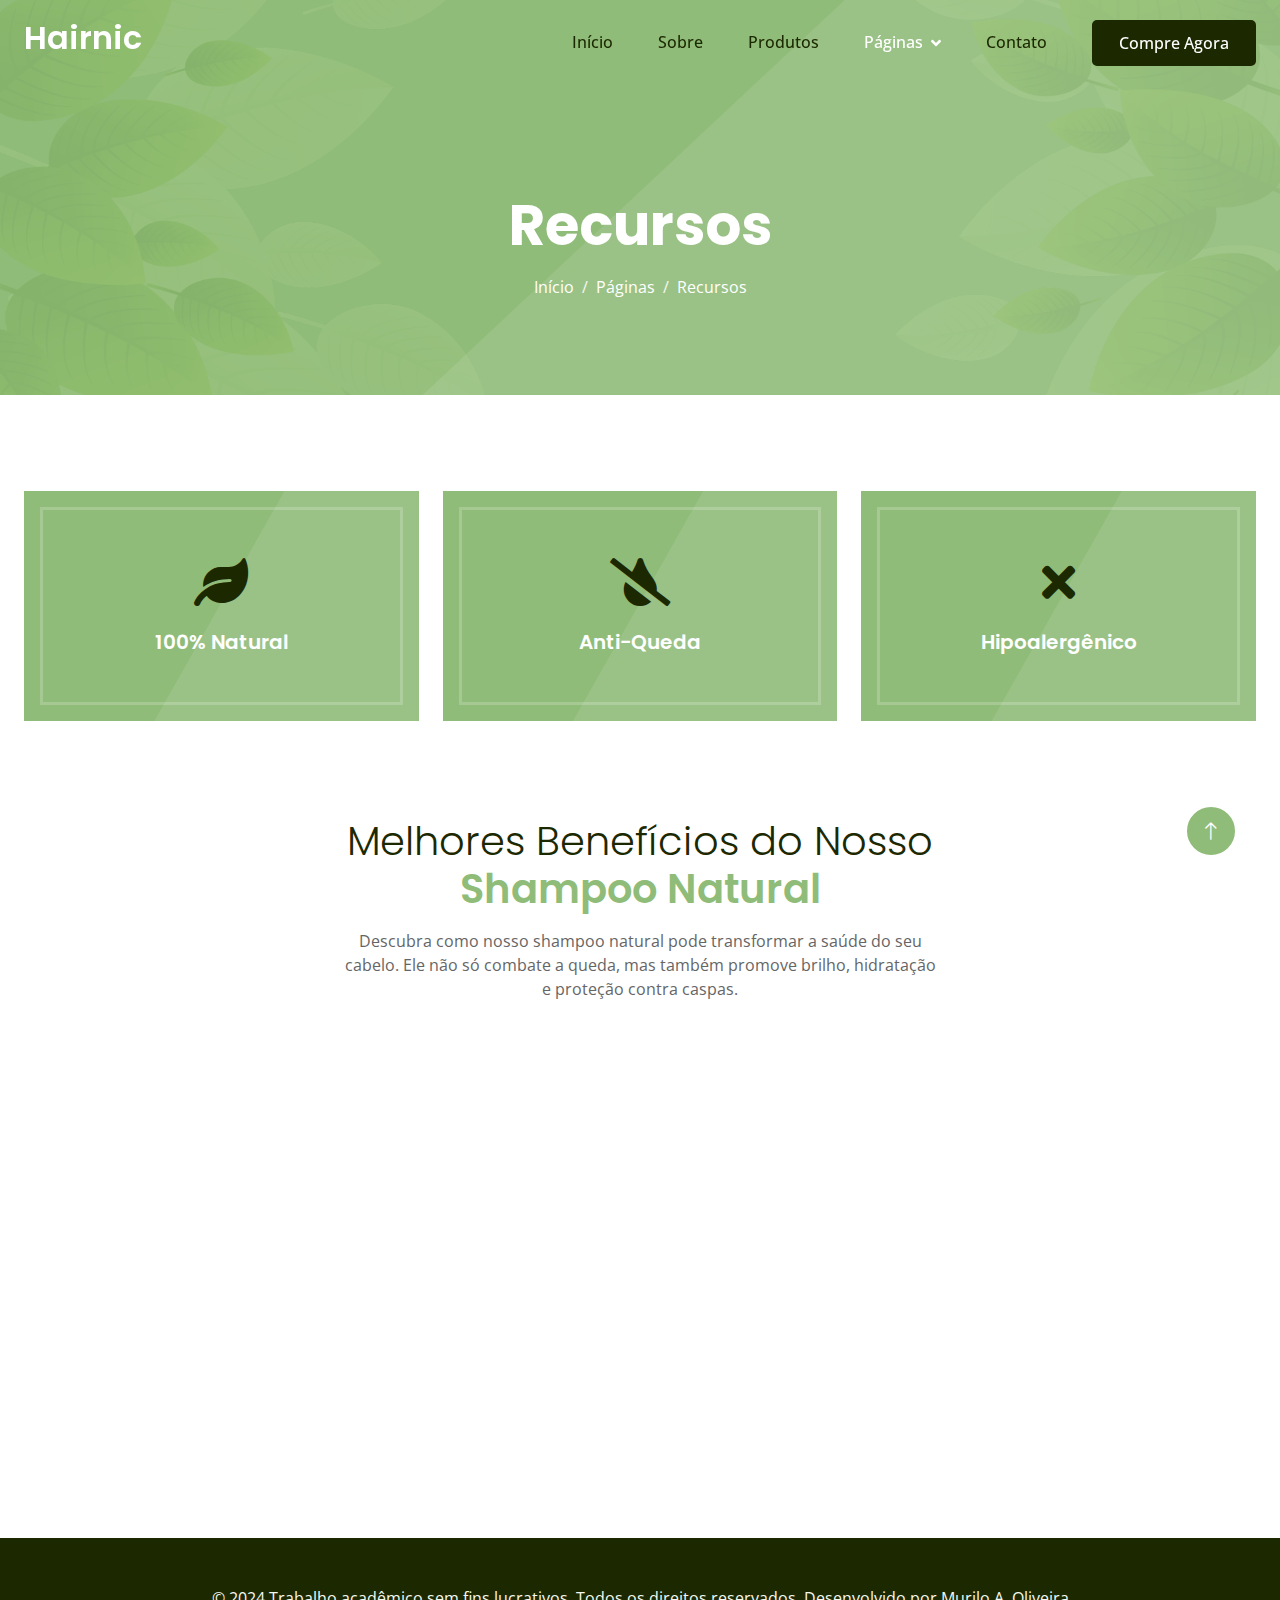
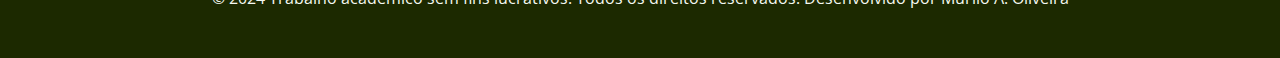
<file: feature.html>
<!DOCTYPE html>
<html lang="pt">

<head>
    <meta charset="utf-8">
    <title>Hairnic - Modelo de Site para Produto</title>
    <meta content="width=device-width, initial-scale=1.0" name="viewport">
    <meta content="" name="keywords">
    <meta content="" name="description">

    <!-- Favicon -->
    <link href="img/favicon.ico" rel="icon">

    <!-- Google Web Fonts -->
    <link rel="preconnect" href="https://fonts.googleapis.com">
    <link rel="preconnect" href="https://fonts.gstatic.com" crossorigin>
    <link
        href="https://fonts.googleapis.com/css2?family=Open+Sans:wght@400;500&family=Poppins:wght@200;600;700&display=swap"
        rel="stylesheet">

    <!-- Icon Font Stylesheet -->
    <link href="https://cdnjs.cloudflare.com/ajax/libs/font-awesome/5.10.0/css/all.min.css" rel="stylesheet">
    <link href="https://cdn.jsdelivr.net/npm/bootstrap-icons@1.4.1/font/bootstrap-icons.css" rel="stylesheet">

    <!-- Libraries Stylesheet -->
    <link href="lib/animate/animate.min.css" rel="stylesheet">
    <link href="lib/owlcarousel/assets/owl.carousel.min.css" rel="stylesheet">

    <!-- Customized Bootstrap Stylesheet -->
    <link href="css/bootstrap.min.css" rel="stylesheet">

    <!-- Template Stylesheet -->
    <link href="css/style.css" rel="stylesheet">
</head>

<body>
    <!-- Spinner Start -->
    <div id="spinner"
        class="show bg-white position-fixed translate-middle w-100 vh-100 top-50 start-50 d-flex align-items-center justify-content-center">
        <div class="spinner-grow text-primary" style="width: 3rem; height: 3rem;" role="status">
            <span class="sr-only">Carregando...</span>
        </div>
    </div>
    <!-- Spinner End -->


    <!-- Navbar Start -->
    <div class="container-fluid sticky-top">
        <div class="container">
            <nav class="navbar navbar-expand-lg navbar-light p-0">
                <a href="index.html" class="navbar-brand">
                    <h2 class="text-white">Hairnic</h2>
                </a>
                <button type="button" class="navbar-toggler ms-auto me-0" data-bs-toggle="collapse"
                    data-bs-target="#navbarCollapse">
                    <span class="navbar-toggler-icon"></span>
                </button>
                <div class="collapse navbar-collapse" id="navbarCollapse">
                    <div class="navbar-nav ms-auto">
                        <a href="index.html" class="nav-item nav-link">Início</a>
                        <a href="about.html" class="nav-item nav-link">Sobre</a>
                        <a href="product.html" class="nav-item nav-link">Produtos</a>
                        <div class="nav-item dropdown">
                            <a href="#" class="nav-link dropdown-toggle active" data-bs-toggle="dropdown">Páginas</a>
                            <div class="dropdown-menu bg-light mt-2">
                                <a href="feature.html" class="dropdown-item active">Recursos</a>
                                <a href="how-to-use.html" class="dropdown-item">Como Usar</a>
                                <a href="testimonial.html" class="dropdown-item">Depoimentos</a>
                            </div>
                        </div>
                        <a href="contact.html" class="nav-item nav-link">Contato</a>
                    </div>
                    <a href="" class="btn btn-dark py-2 px-4 d-none d-lg-inline-block">Compre Agora</a>
                </div>
            </nav>
        </div>
    </div>
    <!-- Navbar End -->


    <!-- Hero Start -->
    <div class="container-fluid bg-primary hero-header mb-5">
        <div class="container text-center">
            <h1 class="display-4 text-white mb-3 animated slideInDown">Recursos</h1>
            <nav aria-label="breadcrumb">
                <ol class="breadcrumb justify-content-center mb-0 animated slideInDown">
                    <li class="breadcrumb-item"><a class="text-white" href="#">Início</a></li>
                    <li class="breadcrumb-item"><a class="text-white" href="#">Páginas</a></li>
                    <li class="breadcrumb-item text-white active" aria-current="page">Recursos</li>
                </ol>
            </nav>
        </div>
    </div>
    <!-- Hero End -->


    <!-- Feature Start -->
    <div class="container-fluid py-5">
        <div class="container">
            <div class="row g-4">
                <div class="col-lg-4 wow fadeIn" data-wow-delay="0.1s">
                    <div class="feature-item position-relative bg-primary text-center p-3">
                        <div class="border py-5 px-3">
                            <i class="fa fa-leaf fa-3x text-dark mb-4"></i>
                            <h5 class="text-white mb-0">100% Natural</h5>
                        </div>
                    </div>
                </div>
                <div class="col-lg-4 wow fadeIn" data-wow-delay="0.3s">
                    <div class="feature-item position-relative bg-primary text-center p-3">
                        <div class="border py-5 px-3">
                            <i class="fa fa-tint-slash fa-3x text-dark mb-4"></i>
                            <h5 class="text-white mb-0">Anti-Queda</h5>
                        </div>
                    </div>
                </div>
                <div class="col-lg-4 wow fadeIn" data-wow-delay="0.5s">
                    <div class="feature-item position-relative bg-primary text-center p-3">
                        <div class="border py-5 px-3">
                            <i class="fa fa-times fa-3x text-dark mb-4"></i>
                            <h5 class="text-white mb-0">Hipoalergênico</h5>
                        </div>
                    </div>
                </div>
            </div>
        </div>
    </div>
    <!-- Feature End -->


    <!-- Feature Start -->
    <div class="container-fluid py-5">
        <div class="container">
            <div class="mx-auto text-center wow fadeIn" data-wow-delay="0.1s" style="max-width: 600px;">
                <h1 class="text-primary mb-3"><span class="fw-light text-dark">Melhores Benefícios do Nosso</span> Shampoo Natural</h1>
                <p class="mb-5">Descubra como nosso shampoo natural pode transformar a saúde do seu cabelo. Ele não só combate a queda, mas também promove brilho, hidratação e proteção contra caspas.</p>
            </div>
            <div class="row g-4 align-items-center">
                <div class="col-lg-4 wow fadeIn" data-wow-delay="0.3s">
                    <div class="row g-5">
                        <div class="col-12 d-flex">
                            <div class="btn-square rounded-circle border flex-shrink-0"
                                style="width: 80px; height: 80px;">
                                <i class="fa fa-check fa-2x text-primary"></i>
                            </div>
                            <div class="ps-3">
                                <h5>Natural & Orgânico</h5>
                                <hr class="w-25 bg-primary my-2">
                                <span>Feito com ingredientes 100% naturais, sem químicos agressivos.</span>
                            </div>
                        </div>
                        <div class="col-12 d-flex">
                            <div class="btn-square rounded-circle border flex-shrink-0"
                                style="width: 80px; height: 80px;">
                                <i class="fa fa-check fa-2x text-primary"></i>
                            </div>
                            <div class="ps-3">
                                <h5>Anti-queda</h5>
                                <hr class="w-25 bg-primary my-2">
                                <span>Fortalece os fios, reduzindo a queda e estimulando o crescimento saudável.</span>
                            </div>
                        </div>
                        <div class="col-12 d-flex">
                            <div class="btn-square rounded-circle border flex-shrink-0"
                                style="width: 80px; height: 80px;">
                                <i class="fa fa-check fa-2x text-primary"></i>
                            </div>
                            <div class="ps-3">
                                <h5>Anti-caspa</h5>
                                <hr class="w-25 bg-primary my-2">
                                <span>Controle eficaz da caspa e do ressecamento do couro cabeludo.</span>
                            </div>
                        </div>
                    </div>
                </div>
                <div class="col-lg-4 wow fadeIn" data-wow-delay="0.1s">
                    <img class="img-fluid animated pulse infinite" src="img/shampoo.png">
                </div>
                <div class="col-lg-4 wow fadeIn" data-wow-delay="0.5s">
                    <div class="row g-5">
                        <div class="col-12 d-flex">
                            <div class="btn-square rounded-circle border flex-shrink-0"
                                style="width: 80px; height: 80px;">
                                <i class="fa fa-check fa-2x text-primary"></i>
                            </div>
                            <div class="ps-3">
                                <h5>Seguro para Todos os Tipos de Cabelo</h5>
                                <hr class="w-25 bg-primary my-2">
                                <span>Apto para todos os tipos de cabelo, desde os mais oleosos até os mais secos.</span>
                            </div>
                        </div>
                        <div class="col-12 d-flex">
                            <div class="btn-square rounded-circle border flex-shrink-0"
                                style="width: 80px; height: 80px;">
                                <i class="fa fa-check fa-2x text-primary"></i>
                            </div>
                            <div class="ps-3">
                                <h5>Hidrata e Nutre</h5>
                                <hr class="w-25 bg-primary my-2">
                                <span>Proporciona hidratação intensa e nutrição profunda para fios mais saudáveis.</span>
                            </div>
                        </div>
                        <div class="col-12 d-flex">
                            <div class="btn-square rounded-circle border flex-shrink-0"
                                style="width: 80px; height: 80px;">
                                <i class="fa fa-check fa-2x text-primary"></i>
                            </div>
                            <div class="ps-3">
                                <h5>Sem Químicos Agressivos</h5>
                                <hr class="w-25 bg-primary my-2">
                                <span>Sem parabenos, sulfatos ou corantes artificiais.</span>
                            </div>
                        </div>
                    </div>
                </div>
            </div>
        </div>
    </div>
    <!-- Feature End -->

    <!-- Footer Start -->
    <div class="container-fluid bg-dark text-light py-5">
        <div class="container text-center">
            <p class="m-0">© 2024 Trabalho acadêmico sem fins lucrativos. Todos os direitos reservados. Desenvolvido por Murilo A. Oliveira</p>
        </div>
    </div>
    <!-- Footer End -->

    <!-- Back to Top -->
    <a href="#" class="btn btn-primary btn-lg btn-lg-square back-to-top"><i class="bi bi-arrow-up"></i></a>

    <!-- JavaScript Libraries -->
    <script src="https://code.jquery.com/jquery-3.6.0.min.js"></script>
    <script src="https://cdn.jsdelivr.net/npm/bootstrap@5.3.0-alpha1/dist/js/bootstrap.bundle.min.js"></script>
    <script src="lib/wow/wow.min.js"></script>
    <script src="lib/owlcarousel/owl.carousel.min.js"></script>

    <!-- Template Javascript -->
    <script src="js/main.js"></script>
</body>

</html>
</file>
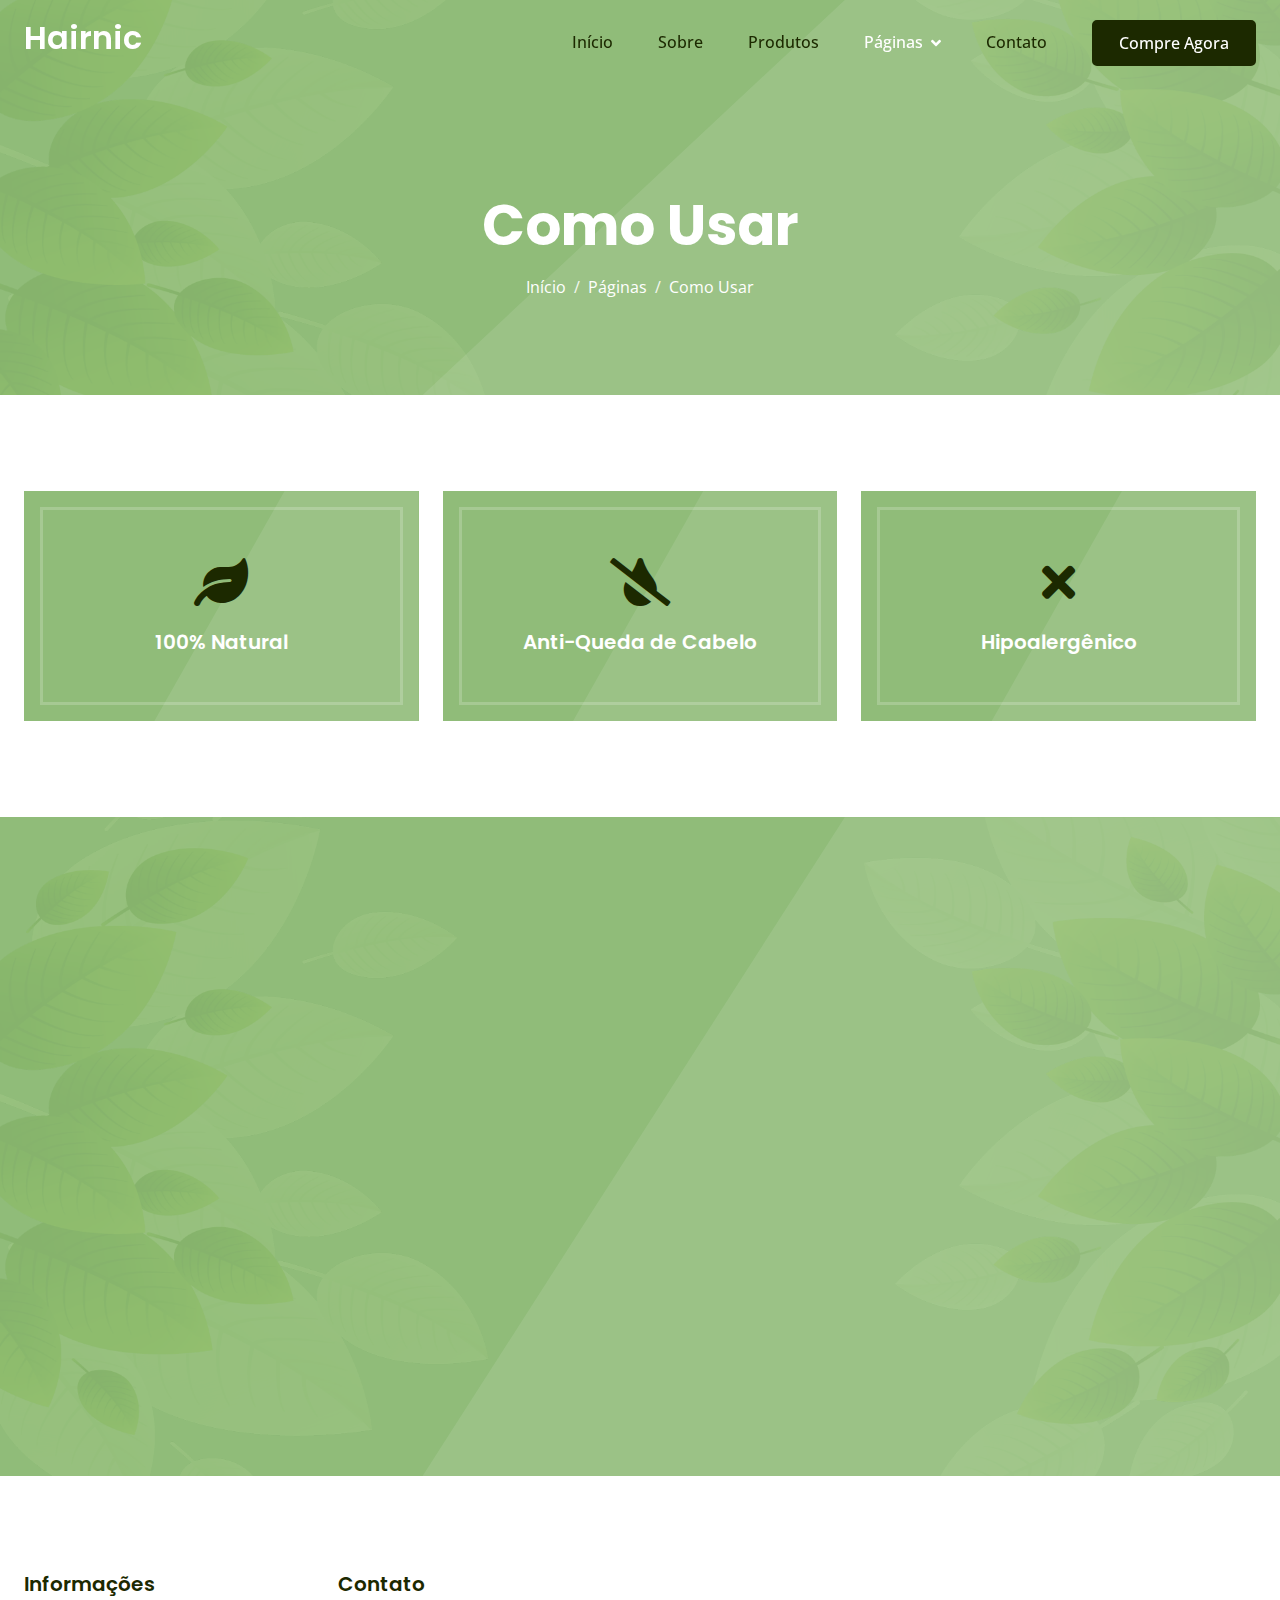
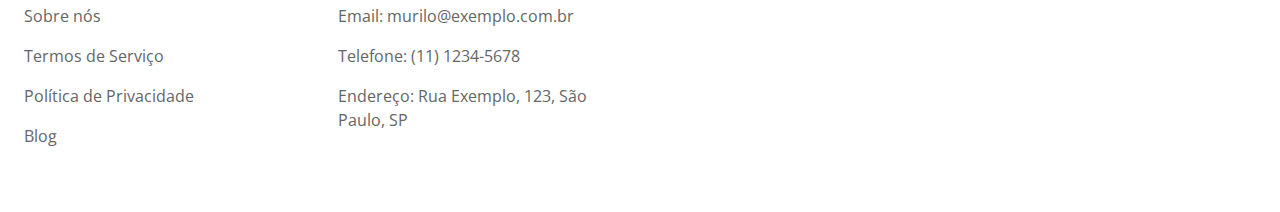
<file: how-to-use.html>
<!DOCTYPE html>
<html lang="pt">

<head>
    <meta charset="utf-8">
    <title>Hairnic - Template de Produto Único</title>
    <meta content="width=device-width, initial-scale=1.0" name="viewport">
    <meta content="" name="keywords">
    <meta content="" name="description">

    <!-- Favicon -->
    <link href="img/favicon.ico" rel="icon">

    <!-- Google Web Fonts -->
    <link rel="preconnect" href="https://fonts.googleapis.com">
    <link rel="preconnect" href="https://fonts.gstatic.com" crossorigin>
    <link
        href="https://fonts.googleapis.com/css2?family=Open+Sans:wght@400;500&family=Poppins:wght@200;600;700&display=swap"
        rel="stylesheet">

    <!-- Icon Font Stylesheet -->
    <link href="https://cdnjs.cloudflare.com/ajax/libs/font-awesome/5.10.0/css/all.min.css" rel="stylesheet">
    <link href="https://cdn.jsdelivr.net/npm/bootstrap-icons@1.4.1/font/bootstrap-icons.css" rel="stylesheet">

    <!-- Libraries Stylesheet -->
    <link href="lib/animate/animate.min.css" rel="stylesheet">
    <link href="lib/owlcarousel/assets/owl.carousel.min.css" rel="stylesheet">

    <!-- Customized Bootstrap Stylesheet -->
    <link href="css/bootstrap.min.css" rel="stylesheet">

    <!-- Template Stylesheet -->
    <link href="css/style.css" rel="stylesheet">
</head>

<body>
    <!-- Spinner Start -->
    <div id="spinner"
        class="show bg-white position-fixed translate-middle w-100 vh-100 top-50 start-50 d-flex align-items-center justify-content-center">
        <div class="spinner-grow text-primary" style="width: 3rem; height: 3rem;" role="status">
            <span class="sr-only">Carregando...</span>
        </div>
    </div>
    <!-- Spinner End -->


    <!-- Navbar Start -->
    <div class="container-fluid sticky-top">
        <div class="container">
            <nav class="navbar navbar-expand-lg navbar-light p-0">
                <a href="index.html" class="navbar-brand">
                    <h2 class="text-white">Hairnic</h2>
                </a>
                <button type="button" class="navbar-toggler ms-auto me-0" data-bs-toggle="collapse"
                    data-bs-target="#navbarCollapse">
                    <span class="navbar-toggler-icon"></span>
                </button>
                <div class="collapse navbar-collapse" id="navbarCollapse">
                    <div class="navbar-nav ms-auto">
                        <a href="index.html" class="nav-item nav-link">Início</a>
                        <a href="about.html" class="nav-item nav-link">Sobre</a>
                        <a href="product.html" class="nav-item nav-link">Produtos</a>
                        <div class="nav-item dropdown">
                            <a href="#" class="nav-link dropdown-toggle active" data-bs-toggle="dropdown">Páginas</a>
                            <div class="dropdown-menu bg-light mt-2">
                                <a href="feature.html" class="dropdown-item">Características</a>
                                <a href="how-to-use.html" class="dropdown-item active">Como Usar</a>
                                <a href="testimonial.html" class="dropdown-item">Depoimentos</a>
                            </div>
                        </div>
                        <a href="contact.html" class="nav-item nav-link">Contato</a>
                    </div>
                    <a href="" class="btn btn-dark py-2 px-4 d-none d-lg-inline-block">Compre Agora</a>
                </div>
            </nav>
        </div>
    </div>
    <!-- Navbar End -->


    <!-- Hero Start -->
    <div class="container-fluid bg-primary hero-header mb-5">
        <div class="container text-center">
            <h1 class="display-4 text-white mb-3 animated slideInDown">Como Usar</h1>
            <nav aria-label="breadcrumb">
                <ol class="breadcrumb justify-content-center mb-0 animated slideInDown">
                    <li class="breadcrumb-item"><a class="text-white" href="#">Início</a></li>
                    <li class="breadcrumb-item"><a class="text-white" href="#">Páginas</a></li>
                    <li class="breadcrumb-item text-white active" aria-current="page">Como Usar</li>
                </ol>
            </nav>
        </div>
    </div>
    <!-- Hero End -->


    <!-- Feature Start -->
    <div class="container-fluid py-5">
        <div class="container">
            <div class="row g-4">
                <div class="col-lg-4 wow fadeIn" data-wow-delay="0.1s">
                    <div class="feature-item position-relative bg-primary text-center p-3">
                        <div class="border py-5 px-3">
                            <i class="fa fa-leaf fa-3x text-dark mb-4"></i>
                            <h5 class="text-white mb-0">100% Natural</h5>
                        </div>
                    </div>
                </div>
                <div class="col-lg-4 wow fadeIn" data-wow-delay="0.3s">
                    <div class="feature-item position-relative bg-primary text-center p-3">
                        <div class="border py-5 px-3">
                            <i class="fa fa-tint-slash fa-3x text-dark mb-4"></i>
                            <h5 class="text-white mb-0">Anti-Queda de Cabelo</h5>
                        </div>
                    </div>
                </div>
                <div class="col-lg-4 wow fadeIn" data-wow-delay="0.5s">
                    <div class="feature-item position-relative bg-primary text-center p-3">
                        <div class="border py-5 px-3">
                            <i class="fa fa-times fa-3x text-dark mb-4"></i>
                            <h5 class="text-white mb-0">Hipoalergênico</h5>
                        </div>
                    </div>
                </div>
            </div>
        </div>
    </div>
    <!-- Feature End -->


    <!-- How To Use Start -->
    <div class="container-fluid how-to-use bg-primary my-5 py-5">
        <div class="container text-white py-5">
            <div class="mx-auto text-center wow fadeIn" data-wow-delay="0.1s" style="max-width: 600px;">
                <h1 class="text-white mb-3"><span class="fw-light text-dark">Como Usar Nosso</span> Shampoo Capilar Natural & Orgânico</h1>
                <p class="mb-5">Siga estas etapas simples para obter os melhores resultados com o nosso shampoo natural e orgânico.</p>
            </div>
            <div class="row g-5">
                <div class="col-lg-4 text-center wow fadeIn" data-wow-delay="0.1s">
                    <div class="btn-square rounded-circle border mx-auto mb-4" style="width: 120px; height: 120px;">
                        <i class="fa fa-home fa-3x text-dark"></i>
                    </div>
                    <h5 class="text-white">Lave o Cabelo Com Água</h5>
                    <hr class="w-25 bg-light my-2 mx-auto">
                    <span>Molhe bem os cabelos com água morna para abrir as cutículas e preparar o cabelo para o shampoo.</span>
                </div>
                <div class="col-lg-4 text-center wow fadeIn" data-wow-delay="0.3s">
                    <div class="btn-square rounded-circle border mx-auto mb-4" style="width: 120px; height: 120px;">
                        <i class="fa fa-home fa-3x text-dark"></i>
                    </div>
                    <h5 class="text-white">Aplique o Shampoo nos Cabelos</h5>
                    <hr class="w-25 bg-light my-2 mx-auto">
                    <span>Coloque uma pequena quantidade de shampoo nas mãos e aplique uniformemente no cabelo.</span>
                </div>
                <div class="col-lg-4 text-center wow fadeIn" data-wow-delay="0.5s">
                    <div class="btn-square rounded-circle border mx-auto mb-4" style="width: 120px; height: 120px;">
                        <i class="fa fa-home fa-3x text-dark"></i>
                    </div>
                    <h5 class="text-white">Aguarde 5 Minutos e Enxágue</h5>
                    <hr class="w-25 bg-light my-2 mx-auto">
                    <span>Deixe o shampoo agir por 5 minutos para maximizar os benefícios, depois enxágue bem com água.</span>
                </div>
            </div>
        </div>
    </div>
    <!-- How To Use End -->


    <!-- Footer Start -->
    <div class="container-fluid bg-white footer">
        <div class="container py-5">
            <div class="row g-4">
                <div class="col-lg-3 col-md-6">
                    <h5>Informações</h5>
                    <p>Sobre nós</p>
                    <p>Termos de Serviço</p>
                    <p>Política de Privacidade</p>
                    <p>Blog</p>
                </div>
                <div class="col-lg-3 col-md-6">
                    <h5>Contato</h5>
                    <p>Email: murilo@exemplo.com.br</p>
                    <p>Telefone: (11) 1234-5678</p>
                    <p>Endereço: Rua Exemplo, 123, São Paulo, SP</p>
                </div>
            </div>
        </div>
    </div>
    <!-- Footer End -->

    <!-- Back to Top Button -->
    <a href="#" class="btn btn-primary back-to-top"><i class="bi bi-arrow-up"></i></a>

    <!-- JavaScript Libraries -->
    <script src="https://code.jquery.com/jquery-3.6.0.min.js"></script>
    <script src="https://cdn.jsdelivr.net/npm/@popperjs/core@2.11.6/dist/umd/popper.min.js"></script>
    <script src="https://cdn.jsdelivr.net/npm/bootstrap@5.3.0/dist/js/bootstrap.min.js"></script>
    <script src="lib/wow/wow.min.js"></script>
    <script src="lib/owlcarousel/owl.carousel.min.js"></script>

    <!-- Template Javascript -->
    <script src="js/main.js"></script>
</body>

</html>
</file>
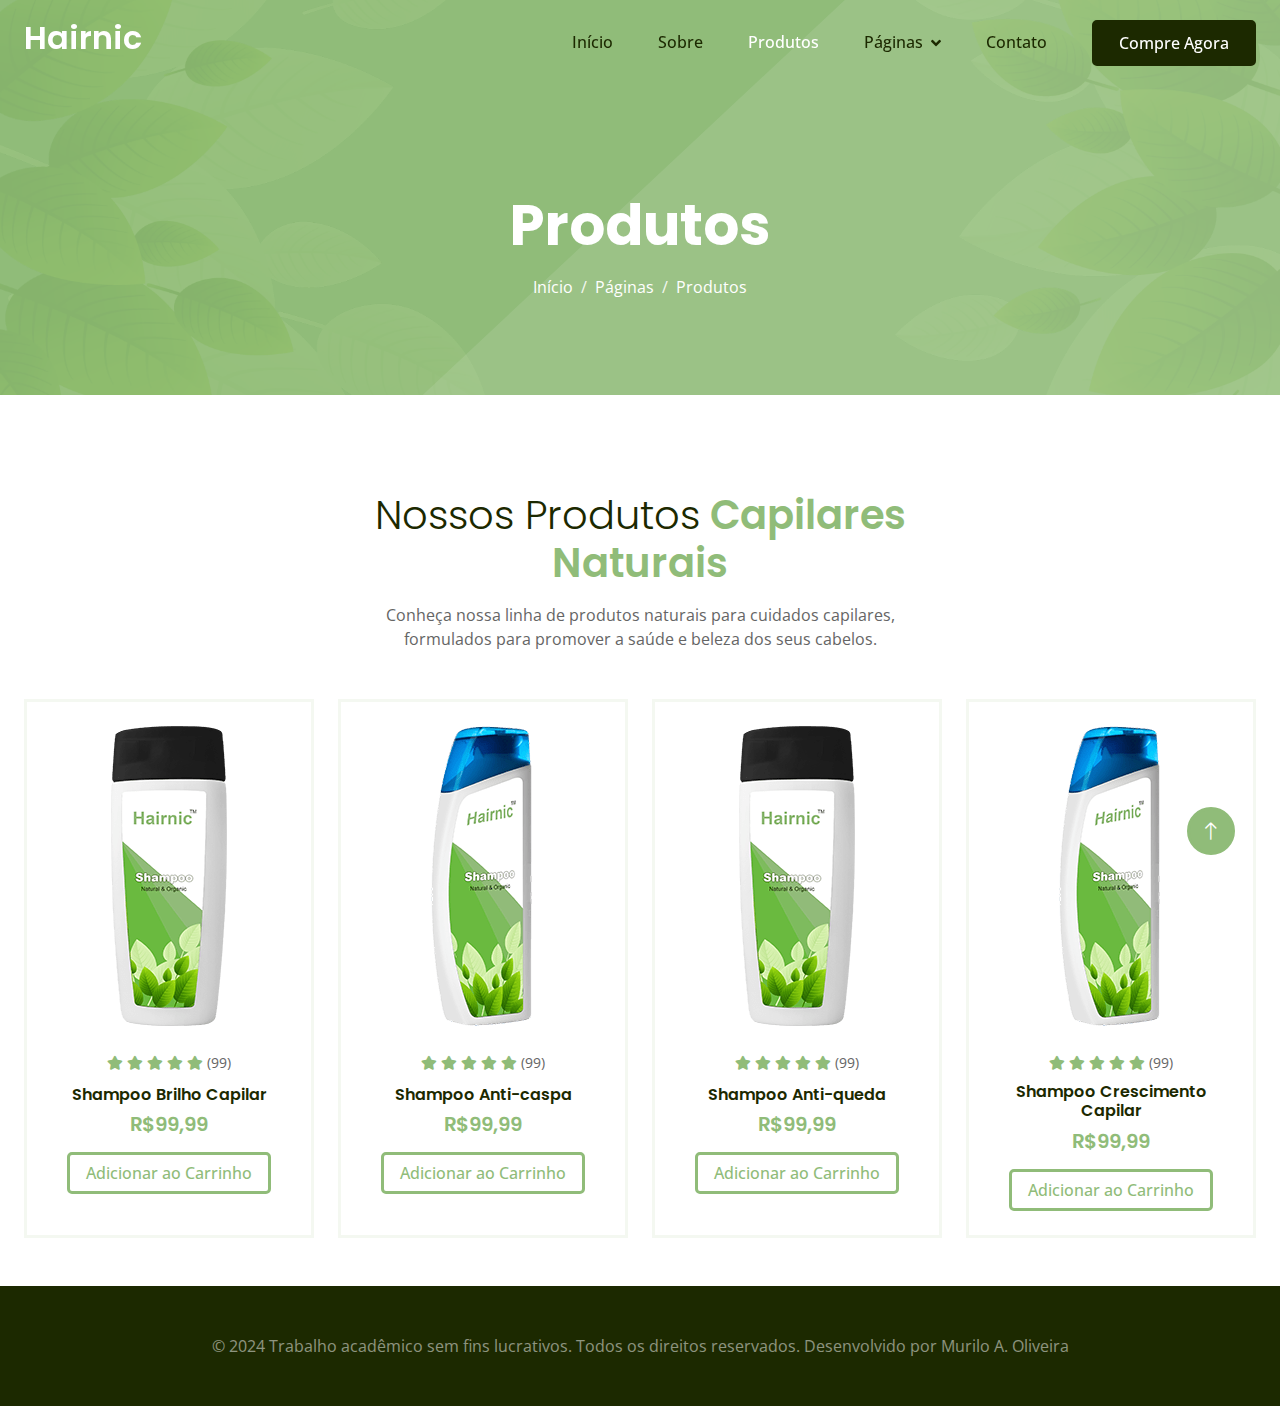
<file: product.html>
<!DOCTYPE html>
<html lang="pt">

<head>
    <meta charset="utf-8">
    <title>Hairnic - Template de Página de Produto</title>
    <meta content="width=device-width, initial-scale=1.0" name="viewport">
    <meta content="" name="keywords">
    <meta content="" name="description">

    <!-- Favicon -->
    <link href="img/favicon.ico" rel="icon">

    <!-- Google Web Fonts -->
    <link rel="preconnect" href="https://fonts.googleapis.com">
    <link rel="preconnect" href="https://fonts.gstatic.com" crossorigin>
    <link href="https://fonts.googleapis.com/css2?family=Open+Sans:wght@400;500&family=Poppins:wght@200;600;700&display=swap"
        rel="stylesheet">

    <!-- Icon Font Stylesheet -->
    <link href="https://cdnjs.cloudflare.com/ajax/libs/font-awesome/5.10.0/css/all.min.css" rel="stylesheet">
    <link href="https://cdn.jsdelivr.net/npm/bootstrap-icons@1.4.1/font/bootstrap-icons.css" rel="stylesheet">

    <!-- Libraries Stylesheet -->
    <link href="lib/animate/animate.min.css" rel="stylesheet">
    <link href="lib/owlcarousel/assets/owl.carousel.min.css" rel="stylesheet">

    <!-- Customized Bootstrap Stylesheet -->
    <link href="css/bootstrap.min.css" rel="stylesheet">

    <!-- Template Stylesheet -->
    <link href="css/style.css" rel="stylesheet">
</head>

<body>
    <!-- Spinner Start -->
    <div id="spinner"
        class="show bg-white position-fixed translate-middle w-100 vh-100 top-50 start-50 d-flex align-items-center justify-content-center">
        <div class="spinner-grow text-primary" style="width: 3rem; height: 3rem;" role="status">
            <span class="sr-only">Carregando...</span>
        </div>
    </div>
    <!-- Spinner End -->


    <!-- Navbar Start -->
    <div class="container-fluid sticky-top">
        <div class="container">
            <nav class="navbar navbar-expand-lg navbar-light p-0">
                <a href="index.html" class="navbar-brand">
                    <h2 class="text-white">Hairnic</h2>
                </a>
                <button type="button" class="navbar-toggler ms-auto me-0" data-bs-toggle="collapse"
                    data-bs-target="#navbarCollapse">
                    <span class="navbar-toggler-icon"></span>
                </button>
                <div class="collapse navbar-collapse" id="navbarCollapse">
                    <div class="navbar-nav ms-auto">
                        <a href="index.html" class="nav-item nav-link">Início</a>
                        <a href="about.html" class="nav-item nav-link">Sobre</a>
                        <a href="product.html" class="nav-item nav-link active">Produtos</a>
                        <div class="nav-item dropdown">
                            <a href="#" class="nav-link dropdown-toggle" data-bs-toggle="dropdown">Páginas</a>
                            <div class="dropdown-menu bg-light mt-2">
                                <a href="feature.html" class="dropdown-item">Características</a>
                                <a href="how-to-use.html" class="dropdown-item">Como Usar</a>
                                <a href="testimonial.html" class="dropdown-item">Testemunhos</a>
                            </div>
                        </div>
                        <a href="contact.html" class="nav-item nav-link">Contato</a>
                    </div>
                    <a href="" class="btn btn-dark py-2 px-4 d-none d-lg-inline-block">Compre Agora</a>
                </div>
            </nav>
        </div>
    </div>
    <!-- Navbar End -->


    <!-- Hero Start -->
    <div class="container-fluid bg-primary hero-header mb-5">
        <div class="container text-center">
            <h1 class="display-4 text-white mb-3 animated slideInDown">Produtos</h1>
            <nav aria-label="breadcrumb">
                <ol class="breadcrumb justify-content-center mb-0 animated slideInDown">
                    <li class="breadcrumb-item"><a class="text-white" href="#">Início</a></li>
                    <li class="breadcrumb-item"><a class="text-white" href="#">Páginas</a></li>
                    <li class="breadcrumb-item text-white active" aria-current="page">Produtos</li>
                </ol>
            </nav>
        </div>
    </div>
    <!-- Hero End -->


    <!-- Product Start -->
    <div class="container-fluid py-5">
        <div class="container">
            <div class="mx-auto text-center wow fadeIn" data-wow-delay="0.1s" style="max-width: 600px;">
                <h1 class="text-primary mb-3"><span class="fw-light text-dark">Nossos Produtos</span> Capilares Naturais</h1>
                <p class="mb-5">Conheça nossa linha de produtos naturais para cuidados capilares, formulados para promover a saúde e beleza dos seus cabelos.</p>
            </div>
            <div class="row g-4">
                <div class="col-md-6 col-lg-3 wow fadeIn" data-wow-delay="0.1s">
                    <div class="product-item text-center border h-100 p-4">
                        <img class="img-fluid mb-4" src="img/product-1.png" alt="">
                        <div class="mb-2">
                            <small class="fa fa-star text-primary"></small>
                            <small class="fa fa-star text-primary"></small>
                            <small class="fa fa-star text-primary"></small>
                            <small class="fa fa-star text-primary"></small>
                            <small class="fa fa-star text-primary"></small>
                            <small>(99)</small>
                        </div>
                        <a href="" class="h6 d-inline-block mb-2">Shampoo Brilho Capilar</a>
                        <h5 class="text-primary mb-3">R$99,99</h5>
                        <a href="" class="btn btn-outline-primary px-3">Adicionar ao Carrinho</a>
                    </div>
                </div>
                <div class="col-md-6 col-lg-3 wow fadeIn" data-wow-delay="0.3s">
                    <div class="product-item text-center border h-100 p-4">
                        <img class="img-fluid mb-4" src="img/product-2.png" alt="">
                        <div class="mb-2">
                            <small class="fa fa-star text-primary"></small>
                            <small class="fa fa-star text-primary"></small>
                            <small class="fa fa-star text-primary"></small>
                            <small class="fa fa-star text-primary"></small>
                            <small class="fa fa-star text-primary"></small>
                            <small>(99)</small>
                        </div>
                        <a href="" class="h6 d-inline-block mb-2">Shampoo Anti-caspa</a>
                        <h5 class="text-primary mb-3">R$99,99</h5>
                        <a href="" class="btn btn-outline-primary px-3">Adicionar ao Carrinho</a>
                    </div>
                </div>
                <div class="col-md-6 col-lg-3 wow fadeIn" data-wow-delay="0.5s">
                    <div class="product-item text-center border h-100 p-4">
                        <img class="img-fluid mb-4" src="img/product-1.png" alt="">
                        <div class="mb-2">
                            <small class="fa fa-star text-primary"></small>
                            <small class="fa fa-star text-primary"></small>
                            <small class="fa fa-star text-primary"></small>
                            <small class="fa fa-star text-primary"></small>
                            <small class="fa fa-star text-primary"></small>
                            <small>(99)</small>
                        </div>
                        <a href="" class="h6 d-inline-block mb-2">Shampoo Anti-queda</a>
                        <h5 class="text-primary mb-3">R$99,99</h5>
                        <a href="" class="btn btn-outline-primary px-3">Adicionar ao Carrinho</a>
                    </div>
                </div>
                <div class="col-md-6 col-lg-3 wow fadeIn" data-wow-delay="0.7s">
                    <div class="product-item text-center border h-100 p-4">
                        <img class="img-fluid mb-4" src="img/product-2.png" alt="">
                        <div class="mb-2">
                            <small class="fa fa-star text-primary"></small>
                            <small class="fa fa-star text-primary"></small>
                            <small class="fa fa-star text-primary"></small>
                            <small class="fa fa-star text-primary"></small>
                            <small class="fa fa-star text-primary"></small>
                            <small>(99)</small>
                        </div>
                        <a href="" class="h6 d-inline-block mb-2">Shampoo Crescimento Capilar</a>
                        <h5 class="text-primary mb-3">R$99,99</h5>
                        <a href="" class="btn btn-outline-primary px-3">Adicionar ao Carrinho</a>
                    </div>
                </div>
            </div>
        </div>
    </div>
    <!-- Product End -->


    <!-- Footer Start -->
    <div class="container-fluid bg-dark text-white-50 py-5">
        <div class="container text-center">
            <p class="m-0">© 2024 Trabalho acadêmico sem fins lucrativos. Todos os direitos reservados. Desenvolvido por Murilo A. Oliveira</p>
        </div>
    </div>
    <!-- Footer End -->


    <!-- Back to Top -->
    <a href="#" class="btn btn-lg btn-primary btn-lg-square rounded-circle back-to-top">
        <i class="bi bi-arrow-up"></i>
    </a>

    <!-- JavaScript Libraries -->
    <script src="https://code.jquery.com/jquery-3.4.1.min.js"></script>
    <script src="https://cdn.jsdelivr.net/npm/bootstrap@5.2.0-alpha1/dist/js/bootstrap.bundle.min.js"></script>
    <script src="lib/wow/wow.min.js"></script>
    <script src="lib/owlcarousel/owl.carousel.min.js"></script>
    <script src="lib/easing/easing.min.js"></script>

    <!-- Template Javascript -->
    <script src="js/main.js"></script>
</body>

</html>
</file>
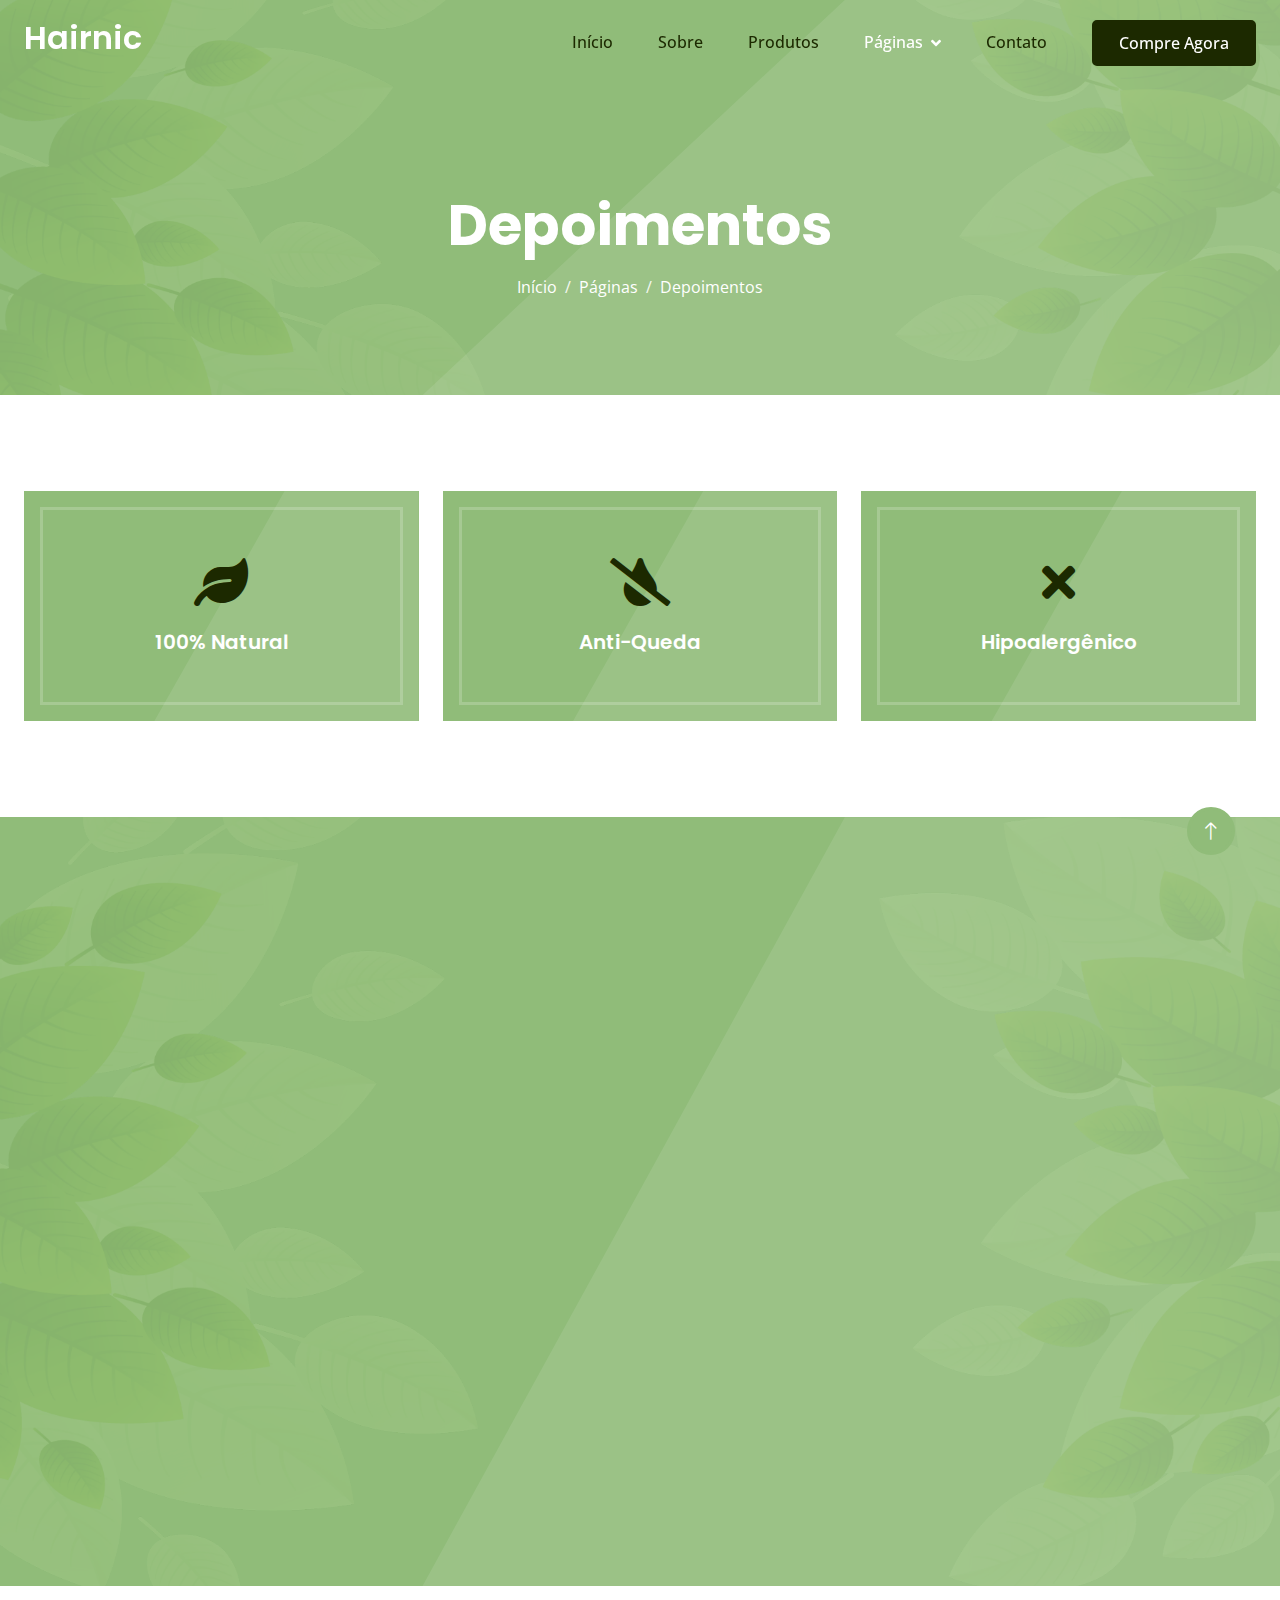
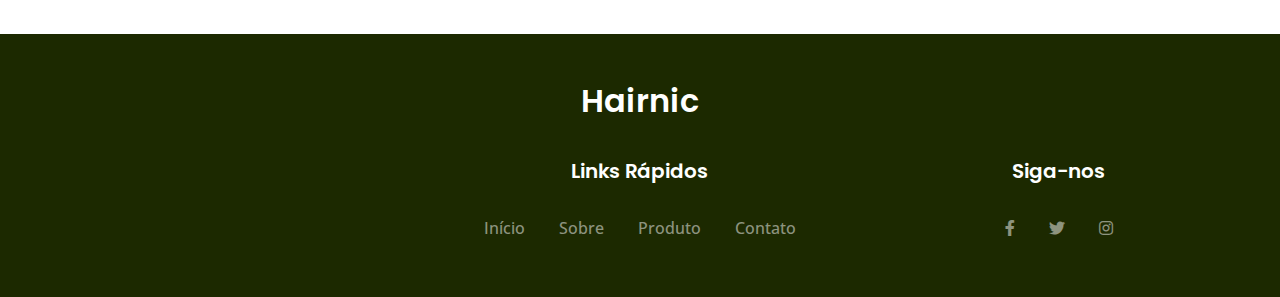
<file: testimonial.html>
<!DOCTYPE html>
<html lang="pt">

<head>
    <meta charset="utf-8">
    <title>Hairnic - Modelo de Site para Produto Único</title>
    <meta content="width=device-width, initial-scale=1.0" name="viewport">
    <meta content="" name="keywords">
    <meta content="" name="description">

    <!-- Favicon -->
    <link href="img/favicon.ico" rel="icon">

    <!-- Google Web Fonts -->
    <link rel="preconnect" href="https://fonts.googleapis.com">
    <link rel="preconnect" href="https://fonts.gstatic.com" crossorigin>
    <link
        href="https://fonts.googleapis.com/css2?family=Open+Sans:wght@400;500&family=Poppins:wght@200;600;700&display=swap"
        rel="stylesheet">

    <!-- Icon Font Stylesheet -->
    <link href="https://cdnjs.cloudflare.com/ajax/libs/font-awesome/5.10.0/css/all.min.css" rel="stylesheet">
    <link href="https://cdn.jsdelivr.net/npm/bootstrap-icons@1.4.1/font/bootstrap-icons.css" rel="stylesheet">

    <!-- Libraries Stylesheet -->
    <link href="lib/animate/animate.min.css" rel="stylesheet">
    <link href="lib/owlcarousel/assets/owl.carousel.min.css" rel="stylesheet">

    <!-- Customized Bootstrap Stylesheet -->
    <link href="css/bootstrap.min.css" rel="stylesheet">

    <!-- Template Stylesheet -->
    <link href="css/style.css" rel="stylesheet">
</head>

<body>
    <!-- Spinner Start -->
    <div id="spinner"
        class="show bg-white position-fixed translate-middle w-100 vh-100 top-50 start-50 d-flex align-items-center justify-content-center">
        <div class="spinner-grow text-primary" style="width: 3rem; height: 3rem;" role="status">
            <span class="sr-only">Carregando...</span>
        </div>
    </div>
    <!-- Spinner End -->


    <!-- Navbar Start -->
    <div class="container-fluid sticky-top">
        <div class="container">
            <nav class="navbar navbar-expand-lg navbar-light p-0">
                <a href="index.html" class="navbar-brand">
                    <h2 class="text-white">Hairnic</h2>
                </a>
                <button type="button" class="navbar-toggler ms-auto me-0" data-bs-toggle="collapse"
                    data-bs-target="#navbarCollapse">
                    <span class="navbar-toggler-icon"></span>
                </button>
                <div class="collapse navbar-collapse" id="navbarCollapse">
                    <div class="navbar-nav ms-auto">
                        <a href="index.html" class="nav-item nav-link">Início</a>
                        <a href="about.html" class="nav-item nav-link">Sobre</a>
                        <a href="product.html" class="nav-item nav-link">Produtos</a>
                        <div class="nav-item dropdown">
                            <a href="#" class="nav-link dropdown-toggle active" data-bs-toggle="dropdown">Páginas</a>
                            <div class="dropdown-menu bg-light mt-2">
                                <a href="feature.html" class="dropdown-item">Características</a>
                                <a href="how-to-use.html" class="dropdown-item">Como Usar</a>
                                <a href="testimonial.html" class="dropdown-item active">Depoimentos</a>
                            </div>
                        </div>
                        <a href="contact.html" class="nav-item nav-link">Contato</a>
                    </div>
                    <a href="" class="btn btn-dark py-2 px-4 d-none d-lg-inline-block">Compre Agora</a>
                </div>
            </nav>
        </div>
    </div>
    <!-- Navbar End -->


    <!-- Hero Start -->
    <div class="container-fluid bg-primary hero-header mb-5">
        <div class="container text-center">
            <h1 class="display-4 text-white mb-3 animated slideInDown">Depoimentos</h1>
            <nav aria-label="breadcrumb">
                <ol class="breadcrumb justify-content-center mb-0 animated slideInDown">
                    <li class="breadcrumb-item"><a class="text-white" href="#">Início</a></li>
                    <li class="breadcrumb-item"><a class="text-white" href="#">Páginas</a></li>
                    <li class="breadcrumb-item text-white active" aria-current="page">Depoimentos</li>
                </ol>
            </nav>
        </div>
    </div>
    <!-- Hero End -->


    <!-- Feature Start -->
    <div class="container-fluid py-5">
        <div class="container">
            <div class="row g-4">
                <div class="col-lg-4 wow fadeIn" data-wow-delay="0.1s">
                    <div class="feature-item position-relative bg-primary text-center p-3">
                        <div class="border py-5 px-3">
                            <i class="fa fa-leaf fa-3x text-dark mb-4"></i>
                            <h5 class="text-white mb-0">100% Natural</h5>
                        </div>
                    </div>
                </div>
                <div class="col-lg-4 wow fadeIn" data-wow-delay="0.3s">
                    <div class="feature-item position-relative bg-primary text-center p-3">
                        <div class="border py-5 px-3">
                            <i class="fa fa-tint-slash fa-3x text-dark mb-4"></i>
                            <h5 class="text-white mb-0">Anti-Queda</h5>
                        </div>
                    </div>
                </div>
                <div class="col-lg-4 wow fadeIn" data-wow-delay="0.5s">
                    <div class="feature-item position-relative bg-primary text-center p-3">
                        <div class="border py-5 px-3">
                            <i class="fa fa-times fa-3x text-dark mb-4"></i>
                            <h5 class="text-white mb-0">Hipoalergênico</h5>
                        </div>
                    </div>
                </div>
            </div>
        </div>
    </div>
    <!-- Feature End -->


    <!-- Testimonial Start -->
<div class="container-fluid testimonial bg-primary my-5 py-5">
    <div class="container text-white py-5">
        <div class="mx-auto text-center wow fadeIn" data-wow-delay="0.1s" style="max-width: 600px;">
            <h1 class="text-white mb-3">O Que Nossos Clientes Disseram <span class="fw-light text-dark">Sobre Nosso Shampoo Natural</span></h1>
            <p class="mb-5">Veja como nosso produto transformou a rotina de cuidados capilares de nossos clientes.</p>
        </div>
        <div class="row justify-content-center">
            <div class="col-lg-8">
                <div class="owl-carousel testimonial-carousel wow fadeIn" data-wow-delay="0.1s">
                    <div class="testimonial-item text-center" data-dot="1">
                        <img class="img-fluid border p-2" src="img/testimonial-1.jpg" alt="">
                        <h5 class="fw-light lh-base text-white">"Sempre tive problemas com queda de cabelo, mas desde que comecei a usar o Hairnic, meu cabelo ficou mais forte e saudável. Estou muito feliz com os resultados!"</h5>
                        <h5 class="mb-1">Elaine oliveira</h5>
                        <h6 class="fw-light text-white fst-italic mb-0"></h6>
                    </div>
                    <div class="testimonial-item text-center" data-dot="2">
                        <img class="img-fluid border p-2" src="img/testimonial-2.jpg" alt="">
                        <h5 class="fw-light lh-base text-white">"Eu nunca achei que algo fosse funcionar para o meu cabelo fino, mas o Hairnic me surpreendeu! Agora meu cabelo está mais volumoso e cheio de brilho."</h5>
                        <h5 class="mb-1">Cinira</h5>
                        <h6 class="fw-light text-white fst-italic mb-0"></h6>
                    </div>
                    <div class="testimonial-item text-center" data-dot="3">
                        <img class="img-fluid border p-2" src="img/testimonial-3.jpg" alt="">
                        <h5 class="fw-light lh-base text-white">"Como tenho couro cabeludo sensível, sempre tive dificuldade com shampoos. O Hairnic foi perfeito, sem irritações, e meu cabelo nunca esteve tão saudável."</h5>
                        <h5 class="mb-1">André Pereira</h5>
                        <h6 class="fw-light text-white fst-italic mb-0"></h6>
                    </div>
                </div>
            </div>
        </div>
    </div>
</div>
<!-- Testimonial End -->



    <!-- Footer Start -->
    <div class="container-fluid bg-dark text-white-50 py-5">
        <div class="container text-center">
            <a href="#" class="navbar-brand">
                <h2 class="text-white">Hairnic</h2>
            </a>
            <div class="row">
                <div class="col-md-4">
                    <p class="mb-4"></p>
                </div>
                <div class="col-md-4">
                    <h5 class="text-white mb-4">Links Rápidos</h5>
                    <a href="#" class="btn btn-link text-white-50">Início</a>
                    <a href="#" class="btn btn-link text-white-50">Sobre</a>
                    <a href="#" class="btn btn-link text-white-50">Produto</a>
                    <a href="#" class="btn btn-link text-white-50">Contato</a>
                </div>
                <div class="col-md-4">
                    <h5 class="text-white mb-4">Siga-nos</h5>
                    <a href="#" class="btn btn-link text-white-50"><i class="fab fa-facebook-f"></i></a>
                    <a href="#" class="btn btn-link text-white-50"><i class="fab fa-twitter"></i></a>
                    <a href="#" class="btn btn-link text-white-50"><i class="fab fa-instagram"></i></a>
                </div>
            </div>
        </div>
    </div>
    <!-- Footer End -->


    <!-- Back to Top -->
    <a href="#" class="btn btn-lg btn-primary btn-lg-square back-to-top"><i class="bi bi-arrow-up"></i></a>

    <!-- JavaScript Libraries -->
    <script src="https://code.jquery.com/jquery-3.4.1.min.js"></script>
    <script src="https://cdn.jsdelivr.net/npm/@popperjs/core@2.12.6/dist/umd/popper.min.js"></script>
    <script src="https://stackpath.bootstrapcdn.com/bootstrap/4.5.2/js/bootstrap.min.js"></script>
    <script src="lib/owlcarousel/owl.carousel.min.js"></script>
    <script src="lib/wow/wow.min.js"></script>

    <!-- Template Javascript -->
    <script src="js/main.js"></script>
</body>

</html>
</file>
<file: css/style.css>
/********** Template CSS **********/
/*** Spinner ***/
#spinner {
    opacity: 0;
    visibility: hidden;
    transition: opacity .5s ease-out, visibility 0s linear .5s;
    z-index: 99999;
}

#spinner.show {
    transition: opacity .5s ease-out, visibility 0s linear 0s;
    visibility: visible;
    opacity: 1;
}

.back-to-top {
    position: fixed;
    display: none;
    right: 45px;
    bottom: 45px;
    z-index: 99;
}

img.animated.pulse {
    animation-duration: 5s;
}

/*** Button ***/
.btn {
    font-weight: 500;
    transition: .5s;
}

.btn.btn-primary {
    color: var(--bs-white);
}

.btn-square {
    width: 38px;
    height: 38px;
}

.btn-sm-square {
    width: 32px;
    height: 32px;
}

.btn-lg-square {
    width: 48px;
    height: 48px;
}

.btn-square,
.btn-sm-square,
.btn-lg-square {
    padding: 0;
    display: flex;
    align-items: center;
    justify-content: center;
    font-weight: normal;
    border-radius: 50px;
}


/*** Navbar ***/
.sticky-top {
    top: -150px;
    transition: .5s;
}

.navbar {
    padding: 11px 0 !important;
    height: 85px;
}

.navbar .navbar-nav .nav-link {
    margin-right: 45px;
    padding: 0;
    color: var(--bs-dark);
    font-weight: 500;
    transition: .5s;
    outline: none;
}

.navbar .navbar-nav .nav-link:hover,
.navbar .navbar-nav .nav-link.active {
    color: var(--bs-white);
}

.navbar .dropdown-toggle::after {
    border: none;
    content: "\f107";
    font-family: "Font Awesome 5 Free";
    font-weight: 900;
    vertical-align: middle;
    margin-left: 8px;
}


@media (max-width: 991.98px) {
    .navbar .navbar-nav {
        padding: 0 15px;
        background: var(--bs-primary);
    }

    .navbar .navbar-nav .nav-link  {
        margin-right: 0;
        padding: 10px 0;
    }
}

@media (min-width: 992px) {
    .navbar .nav-item .dropdown-menu {
        display: block;
        border: none;
        margin-top: 0;
        top: 150%;
        opacity: 0;
        visibility: hidden;
        transition: .5s;
    }

    .navbar .nav-item:hover .dropdown-menu {
        top: 100%;
        visibility: visible;
        transition: .5s;
        opacity: 1;
    }
}


/*** Hero Header ***/
.hero-header {
    position: relative;
    margin-top: -85px;
    padding-top: 12rem;
    padding-bottom: 6rem;
    background: url(../img/bg.png) center center no-repeat;
    background-size: cover;
}

.hero-header::before {
    position: absolute;
    content: "";
    width: 100%;
    height: 100%;
    top: 0;
    left: 0;
    background: rgba(255, 255, 255, .1);
    clip-path: polygon(66% 0, 100% 0, 100% 100%, 33% 100%);
}

.hero-header .container {
    position: relative;
    z-index: 1;
}

.hero-header .breadcrumb-item+.breadcrumb-item::before {
    color: var(--bs-light);
}


/*** Feature ***/
.feature-item::before {
    position: absolute;
    content: "";
    width: 100%;
    height: 100%;
    top: 0;
    left: 0;
    background: rgba(255, 255, 255, .1);
    clip-path: polygon(66% 0, 100% 0, 100% 100%, 33% 100%);
}

.feature-item .border {
    position: relative;
    border-color: rgba(255, 255, 255, .2) !important;
    z-index: 1;
}


/*** Deal ***/
.deal {
    position: relative;
    background: url(../img/bg.png) center center no-repeat;
    background-size: cover;
}

.deal::before {
    position: absolute;
    content: "";
    width: 100%;
    height: 100%;
    top: 0;
    left: 0;
    background: rgba(255, 255, 255, .1);
    clip-path: polygon(66% 0, 100% 0, 100% 100%, 33% 100%);
}

.deal .bg-white {
    position: relative;
    z-index: 1;
}

.deal .cdt span {
    display: block;
    font-size: 16px;
    font-style: italic;
    font-weight: 200;
    text-transform: capitalize;
}


/*** How To Use ***/
.how-to-use {
    position: relative;
    background: url(../img/bg.png) center center no-repeat;
    background-size: cover;
}

.how-to-use::before {
    position: absolute;
    content: "";
    width: 100%;
    height: 100%;
    top: 0;
    left: 0;
    background: rgba(255, 255, 255, .1);
    clip-path: polygon(66% 0, 100% 0, 100% 100%, 33% 100%);
}

.how-to-use .container {
    position: relative;
    z-index: 1;
}

.how-to-use .border {
    border-color: rgba(255, 255, 255, .2) !important;
}


/*** Product ***/
.product-item {
    transition: .1s;
}

.product-item:hover {
    border-width: 0 !important;
    box-shadow: 0 0 35px rgba(144, 188, 121, .25);
}

.product-item:hover a.btn {
    color: var(--bs-white);
    background: var(--bs-primary);
}


/*** Testimonial ***/
.testimonial {
    position: relative;
    background: url(../img/bg.png) center center no-repeat;
    background-size: cover;
}

.testimonial::before {
    position: absolute;
    content: "";
    width: 100%;
    height: 100%;
    top: 0;
    left: 0;
    background: rgba(255, 255, 255, .1);
    clip-path: polygon(66% 0, 100% 0, 100% 100%, 33% 100%);
}

.testimonial .testimonial-carousel {
    position: relative;
    z-index: 1;
}

.testimonial-carousel .owl-item img {
    width: 120px;
    height: 120px;
    border-color: rgba(255, 255, 255, .2) !important;
    margin: 0 auto 20px auto;
    border-radius: 100px;
}

.testimonial-carousel .owl-dots {
    margin-top: 25px;
    display: flex;
    align-items: center;
    justify-content: center;
}

.testimonial-carousel .owl-dot {
    position: relative;
    display: inline-block;
    margin: 0 5px;
    width: 30px;
    height: 30px;
    display: flex;
    align-items: center;
    justify-content: center;
    background: transparent;
    border: 3px solid rgba(255, 255, 255, .2);
    border-radius: 30px;
    transition: .5s;
}

.testimonial-carousel .owl-dot.active {
    background: var(--bs-dark);
}


/*** Blog ***/
.blog-item {
    transition: .1s;
}

.blog-item:hover {
    border-width: 0 !important;
    box-shadow: 0 0 35px rgba(144, 188, 121, .25);
}

.blog-item:hover a.btn {
    color: var(--bs-white);
    background: var(--bs-primary);
}


/*** Contact ***/
.contact-info-item::before {
    position: absolute;
    content: "";
    width: 100%;
    height: 100%;
    top: 0;
    left: 0;
    background: rgba(255, 255, 255, .1);
    clip-path: polygon(66% 0, 100% 0, 100% 100%, 33% 100%);
}

.contact-info-item .border {
    position: relative;
    border-color: rgba(255, 255, 255, .2) !important;
    z-index: 1;
}


/*** Newsletter ***/
.newsletter {
    position: relative;
    background: url(../img/bg.png) center center no-repeat;
    background-size: cover;
}

.newsletter::before {
    position: absolute;
    content: "";
    width: 100%;
    height: 100%;
    top: 0;
    left: 0;
    background: rgba(255, 255, 255, .1);
    clip-path: polygon(66% 0, 100% 0, 100% 100%, 33% 100%);
}

.newsletter .container {
    position: relative;
    z-index: 1;
}

.newsletter .form-control {
    background: rgba(255, 255, 255, .3);
}


/*** Footer ***/
.footer .btn.btn-link {
    display: block;
    margin-bottom: 10px;
    padding: 0;
    text-align: left;
    color: var(--bs-body);
    font-weight: normal;
    transition: .3s;
}

.footer .btn.btn-link:hover {
    color: var(--bs-primary);
}

.footer .btn.btn-link::before {
    position: relative;
    content: "\f105";
    font-family: "Font Awesome 5 Free";
    font-weight: 900;
    margin-right: 10px;
}

.footer .btn.btn-link:hover {
    letter-spacing: 1px;
    box-shadow: none;
}

.footer .copyright {
    padding: 25px 0;
    border-top: 3px solid var(--bs-light);
}

.footer .copyright a {
    color: var(--bs-body);
}

.footer .copyright a:hover {
    color: var(--bs-primary);
}

.footer .footer-menu a {
    margin-right: 15px;
    padding-right: 15px;
    border-right: 3px solid var(--bs-light);
}

.footer .footer-menu a:last-child {
    margin-right: 0;
    padding-right: 0;
    border-right: none;
}
</file>
